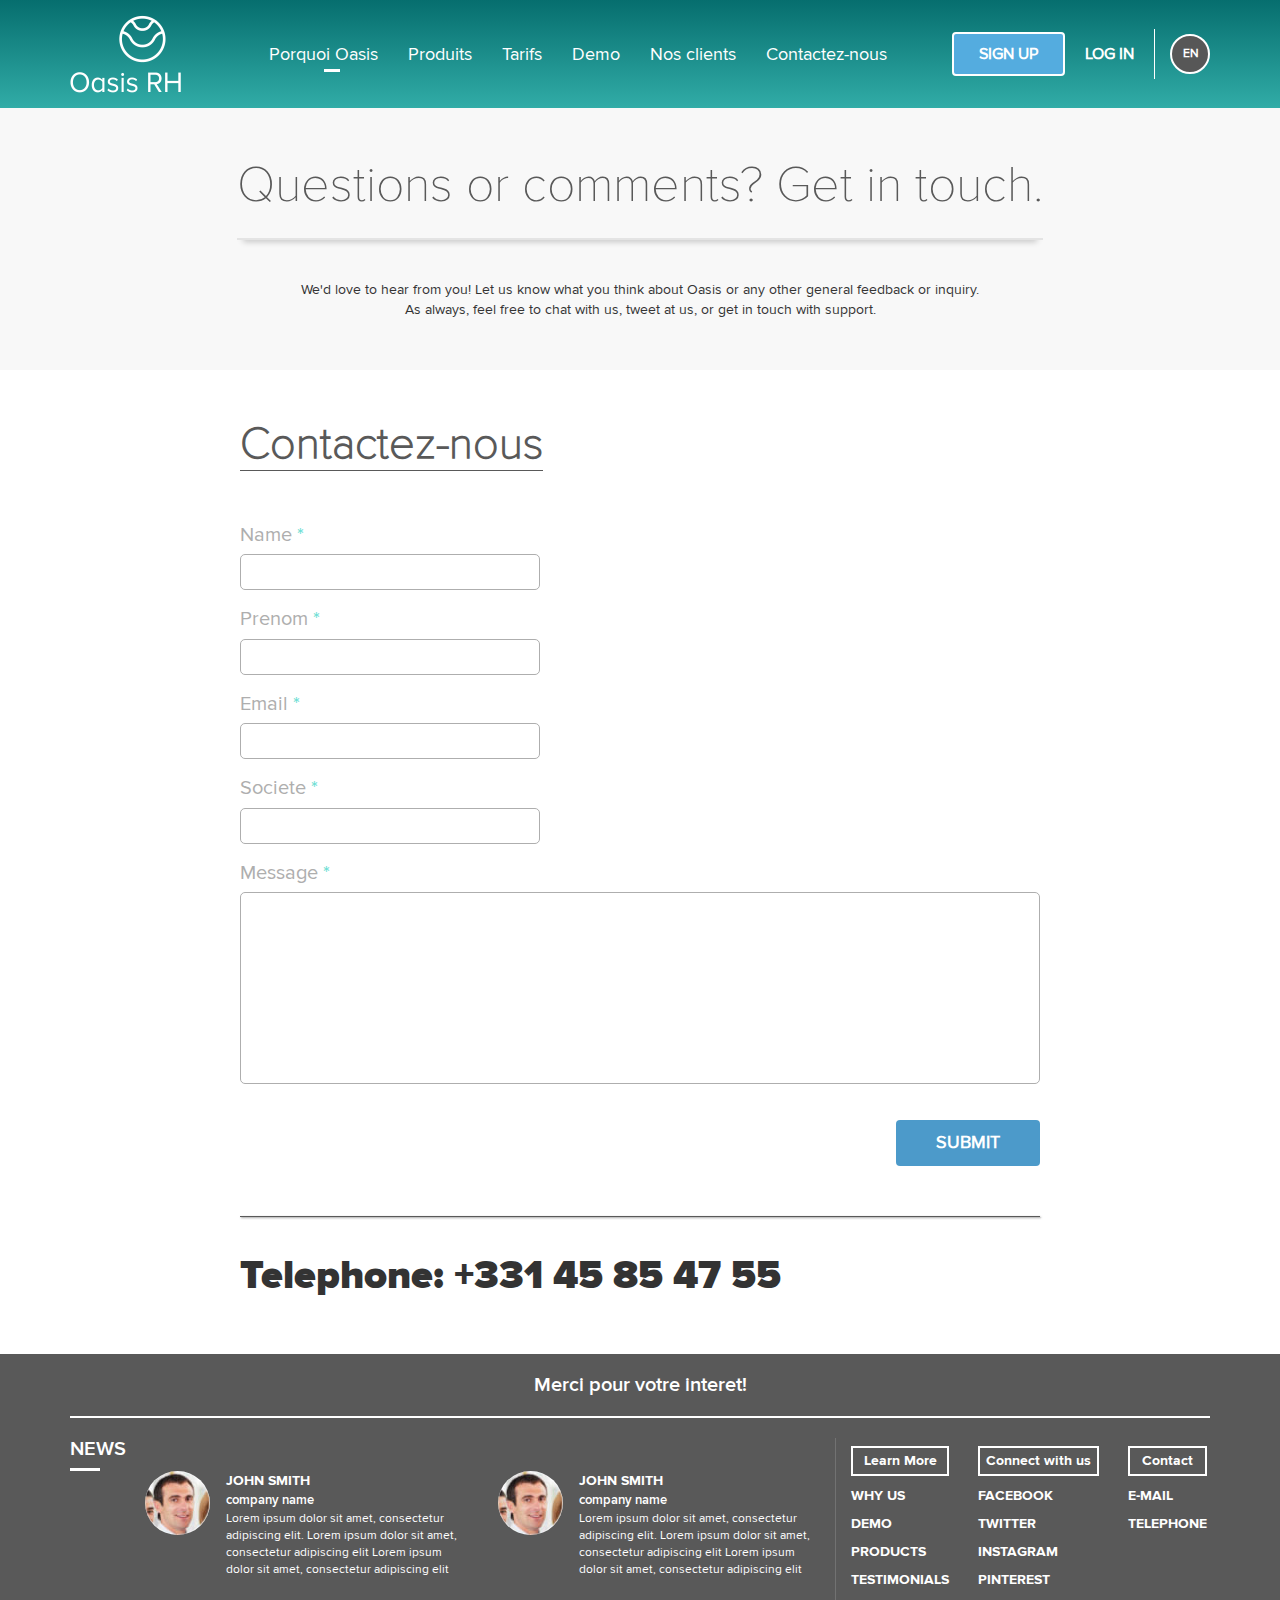
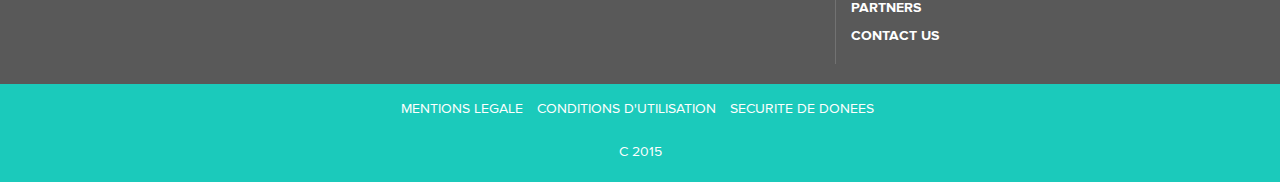
<file: public_html/contact-us.html>
<!DOCTYPE html>
<html lang="en">
    <head>
        <meta charset="utf-8">
        <meta http-equiv="X-UA-Compatible" content="IE=edge">
        <meta name="viewport" content="width=device-width, initial-scale=1">
        <meta name="author" content="Bojan Todorovic">
        <!-- The above 3 meta tags *must* come first in the head; any other head content must come *after* these tags -->
        <title>Contact us</title>

        <!-- core css -->
        <link rel="icon" href="favicon.ico" type="image/x-icon">
        <link href="css/bootstrap.min.css" rel="stylesheet">
        <link href="css/style.css" rel="stylesheet" type="text/css"/>
        <link href="css/responsive.css" rel="stylesheet" type="text/css"/>

        <!-- HTML5 shim and Respond.js for IE8 support of HTML5 elements and media queries -->
        <!-- WARNING: Respond.js doesn't work if you view the page via file:// -->
        <!--[if lt IE 9]>
          <script src="https://oss.maxcdn.com/html5shiv/3.7.3/html5shiv.min.js"></script>
          <script src="https://oss.maxcdn.com/respond/1.4.2/respond.min.js"></script>
        <![endif]-->
    </head>
    <body>
        <header>
            <nav class="navbar navbar-default">
                <div class="container">
                    <!-- Brand and toggle get grouped for better mobile display -->
                    <div class="navbar-header">
                        <button type="button" class="navbar-toggle collapsed" data-toggle="collapse" data-target="#nav-collapse" aria-expanded="false">
                            <span class="sr-only">Toggle navigation</span>
                            <span class="icon-bar"></span>
                            <span class="icon-bar"></span>
                            <span class="icon-bar"></span>
                        </button>
                        <a class="navbar-brand" href="#">
                            <img src="img/logo.png" alt="">
                        </a>
                        <span class="scroll-number">1-866-387-9595</span>
                    </div>

                    <!-- Collect the nav links, forms, and other content for toggling -->
                    <div class="collapse navbar-collapse" id="nav-collapse">
                        <ul class="nav navbar-nav navbar-right">
                            <li class="active">
                                <a href="#">Porquoi Oasis<span class="sr-only">(current)</span></a>
                                <div class="hover"></div>
                            </li>
                            <li>
                                <a href="#">Produits</a>
                                <div class="hover"></div>
                            </li>
                            <li>
                                <a href="#">Tarifs</a>
                                <div class="hover"></div>
                            </li>
                            <li>
                                <a href="#">Demo</a>
                                <div class="hover"></div>
                            </li>
                            <li>
                                <a href="#">Nos clients</a>
                                <div class="hover"></div>
                            </li>
                            <li>
                                <a href="#">Contactez-nous</a>
                                <div class="hover"></div>
                            </li>
                            <li class="signup text-uppercase"><a href="#">sign up</a></li>
                            <li class="login text-uppercase"><a href="#">log in</a></li>
                        </ul>
                    </div><!-- navbar-collapse -->
                    <div class="lang">
                        <a href="#">EN</a>
                        <ul class="lang-dropdown list-unstyled">
                            <li><a href="#">EN</a></li>
                            <li><a href="#">FR</a></li>
                        </ul>
                    </div>
                </div><!-- container -->
            </nav>
        </header>
        <main>
            <section class="contact-banner text-center" style="background: #f8f8f8;">
                <h1 class="line-bottom">Questions or comments? Get in touch.</h1>
                <p>
                    We'd love to hear from you! Let us know what you think about Oasis or
                    any other general feedback or inquiry.
                </p>
                <p>As always, feel free to chat with us, tweet at us, or get in touch with support.</p>
            </section>  <!-- contact banner -->
            <section class="contact-form">
                <div class="container">
                    <form data-toggle="validator" role="form">
                        <h2>Contactez-nous</h2>
                        <div class="form-group has-feedback">
                            <label for="name">Name <span>*</span></label>
                            <input type="text" name="name" value="" id="name" data-minlength="3" data-maxlength="25" required data-error="*Please enter 3 to 25 characters">
                            <span class="custom-feedback input-feedback" aria-hidden="true"></span>
                            <div class="help-block with-errors"></div>
                        </div>   <!-- form group -->
                        <div class="form-group has-feedback">
                            <label for="surname">Prenom <span>*</span></label>
                            <input type="text" name="surname" value="" id="surname" data-minlength="3" data-maxlength="25" required data-error="*Please enter 3 to 25 characters">
                            <span class="custom-feedback input-feedback" aria-hidden="true"></span>
                            <div class="help-block with-errors"></div>
                        </div>   <!-- form group -->
                        <div class="form-group has-feedback">
                            <label for="email">Email <span>*</span></label>
                            <input type="email" name="email" value="" id="email" data-minlength="3" data-maxlength="25" required data-error="*Please enter 3 to 25 characters">
                            <span class="custom-feedback input-feedback" aria-hidden="true"></span>
                            <div class="help-block with-errors"></div>
                        </div>   <!-- form group -->
                        <div class="form-group has-feedback">
                            <label for="societe">Societe <span>*</span></label>
                            <input type="text" name="societe" value="" id="societe" data-minlength="3" data-maxlength="25" required data-error="*Please enter 3 to 25 characters">
                            <span class="custom-feedback input-feedback" aria-hidden="true"></span>
                            <div class="help-block with-errors"></div>
                        </div>   <!-- form group -->
                        <div class="form-group">
                            <label for="message">Message <span>*</span></label>
                            <textarea name="message" rows="8" cols="80" id="message"></textarea>
                        </div>   <!-- form group -->
                        <div class="btn-wrapper">
                            <button type="submit" class="custom-btn text-uppercase">submit</button>
                        </div>
                        <div class="line"></div>
                        <p class="telephone">Telephone: +331 45 85 47 55</p>
                    </form>
                </div>  <!-- container -->
            </section>  <!-- contact form -->
        </main>
        <footer>
            <div class="footer-top" style="background: #595959;">
                <div class="container">
                    <h4>Merci pour votre interet!</h4>
                    <div class="row">
                        <div class="col-md-8">
                            <article class="news text-right">
                                <h4 class="text-uppercase">NEWS</h4>
                                <div class="line"></div>
                                <div class="news-articles text-left">
                                    <div class="row">
                                        <div class="col-sm-6">
                                            <article class="single-news">
                                                <div class="row">
                                                    <div class="col-xs-3 text-right">
                                                        <img src="img/footer-news.jpg" alt="">
                                                    </div>  <!-- col -->
                                                    <div class="col-xs-9">
                                                        <p class="name text-uppercase">john smith</p>
                                                        <p class="company-name">company name</p>
                                                        <p class="news-text">
                                                            Lorem ipsum dolor sit amet, consectetur adipiscing elit. Lorem ipsum
                                                            dolor sit amet, consectetur adipiscing elit Lorem ipsum dolor sit amet,
                                                            consectetur adipiscing elit
                                                        </p>
                                                    </div>   <!-- col -->
                                                </div>   <!-- row -->
                                            </article>
                                        </div>    <!-- col -->
                                        <div class="col-sm-6">
                                            <article class="single-news">
                                                <div class="row">
                                                    <div class="col-xs-3 text-right">
                                                        <img src="img/footer-news.jpg" alt="">
                                                    </div>   <!-- col -->
                                                    <div class="col-xs-9">
                                                        <p class="name text-uppercase">john smith</p>
                                                        <p class="company-name">company name</p>
                                                        <p class="news-text">
                                                            Lorem ipsum dolor sit amet, consectetur adipiscing elit. Lorem ipsum
                                                            dolor sit amet, consectetur adipiscing elit Lorem ipsum dolor sit amet,
                                                            consectetur adipiscing elit
                                                        </p>
                                                    </div>   <!-- col -->
                                                </div>   <!-- row -->
                                            </article>
                                        </div>    <!-- col -->
                                    </div>    <!-- row -->
                                </div>    <!-- news-articles -->
                            </article>  <!-- news -->
                        </div>    <!-- col -->
                        <div class="col-md-4">
                            <article class="nav-links">
                                <ul class="list-unstyled">
                                    <li>Learn More</li>
                                    <li><a href="#" class="text-uppercase">why us</a></li>
                                    <li><a href="#" class="text-uppercase">demo</a></li>
                                    <li><a href="#" class="text-uppercase">products</a></li>
                                    <li><a href="#" class="text-uppercase">testimonials</a></li>
                                    <li><a href="#" class="text-uppercase">partners</a></li>
                                    <li><a href="#" class="text-uppercase">contact us</a></li>
                                </ul>
                                <ul class="list-unstyled">
                                    <li>Connect with us</li>
                                    <li><a href="#" class="text-uppercase">facebook</a></li>
                                    <li><a href="#" class="text-uppercase">twitter</a></li>
                                    <li><a href="#" class="text-uppercase">instagram</a></li>
                                    <li><a href="#" class="text-uppercase">pinterest</a></li>
                                </ul>
                                <ul class="list-unstyled">
                                    <li>Contact</li>
                                    <li><a href="#" class="text-uppercase">e-mail</a></li>
                                    <li><a href="#" class="text-uppercase">telephone</a></li>
                                </ul>
                            </article>
                        </div>    <!-- col -->
                    </div>    <!-- row -->
                </div>    <!-- container -->
            </div>    <!-- footer-top -->
            <div class="footer-bottom text-center" style="background: #1bcabb;">
                <ul class="list-inline">
                    <li>
                        <a href="#" class="text-uppercase">mentions legale</a>
                        <div class="hover"></div>
                    </li>
                    <li>
                        <a href="#" class="text-uppercase">conditions d'utilisation</a>
                        <div class="hover"></div>
                    </li>
                    <li>
                        <a href="#" class="text-uppercase">securite de donees</a>
                        <div class="hover"></div>
                    </li>
                </ul>
                <p>C 2015</p>
            </div>  <!-- footer-bottom -->
        </footer>

        <!-- core js -->
        <script src="https://ajax.googleapis.com/ajax/libs/jquery/3.2.1/jquery.min.js"></script>
        <script src="js/bootstrap.min.js"></script>
        <!-- custom js -->
        <script src="js/validator.js"></script>
        <!-- core js -->
        <script src="js/main.js"></script>
    </body>
</html>
</file>
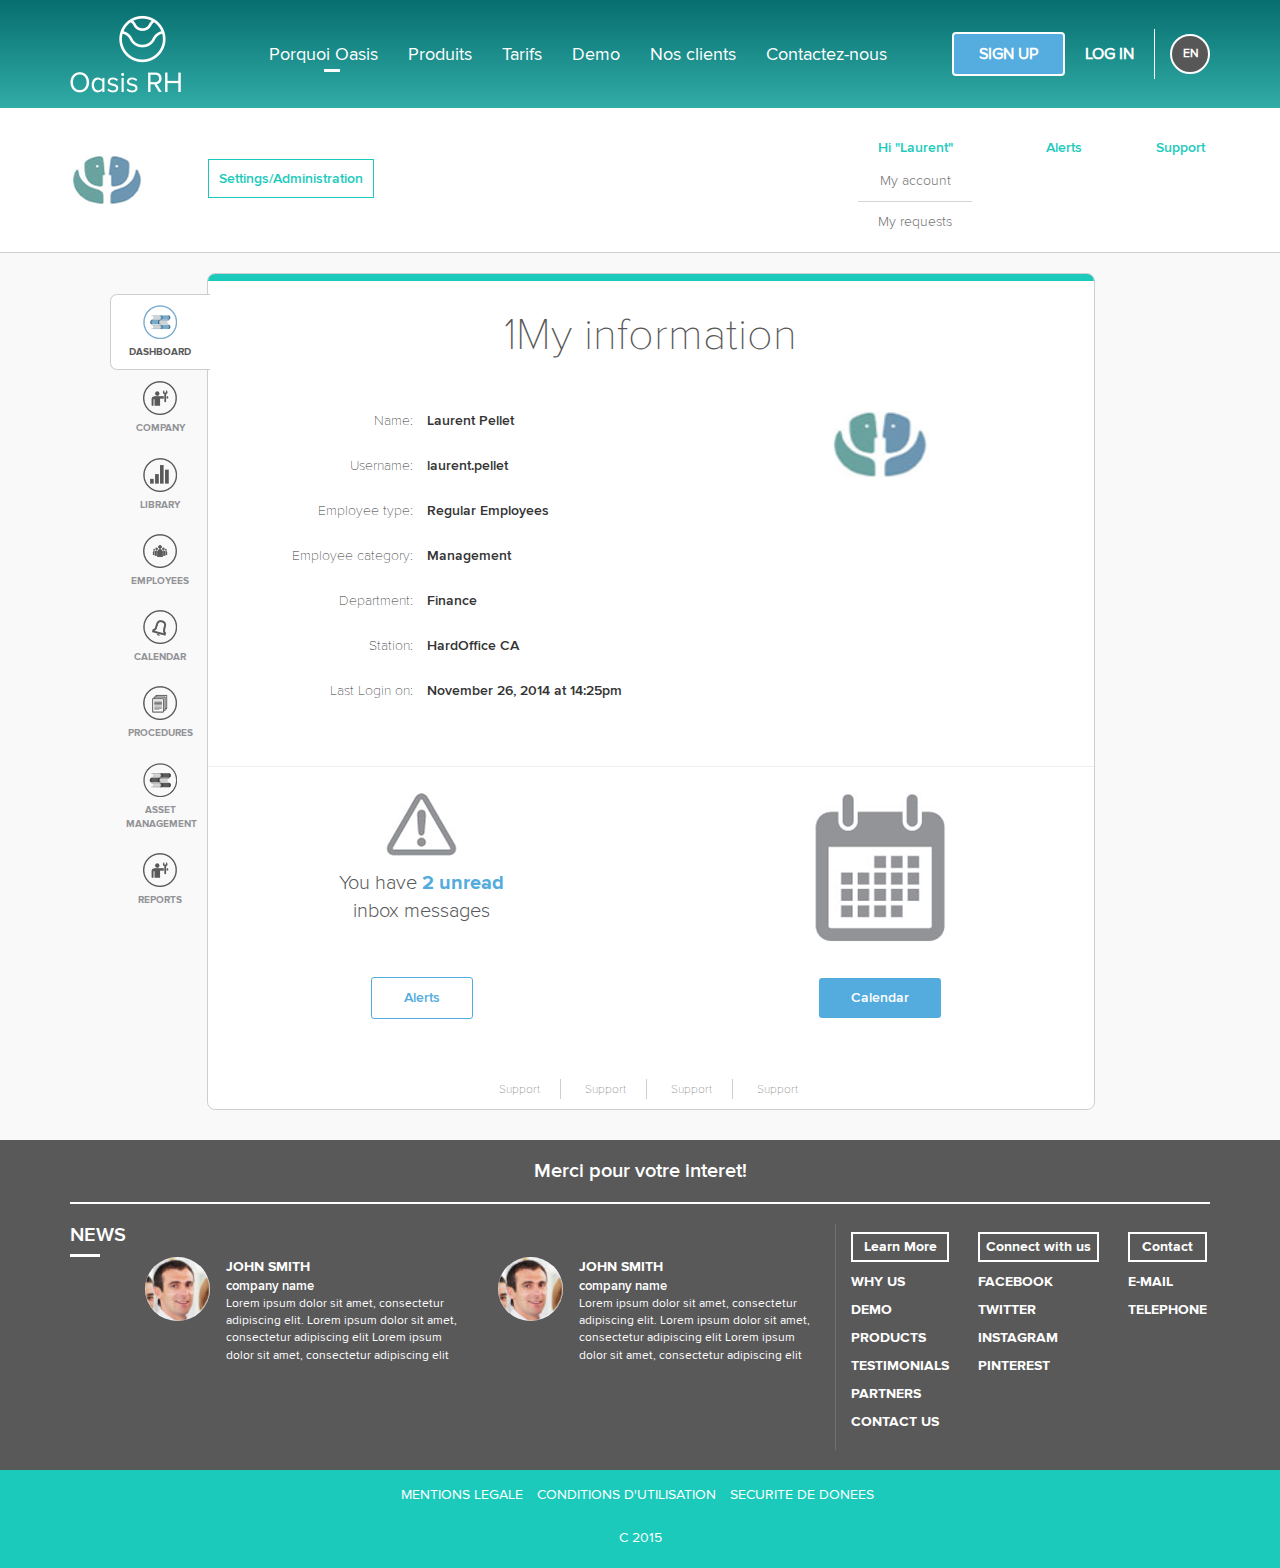
<file: public_html/dashboard-app.html>
<!DOCTYPE html>
<html lang="en">
    <head>
        <meta charset="utf-8">
        <meta http-equiv="X-UA-Compatible" content="IE=edge">
        <meta name="viewport" content="width=device-width, initial-scale=1">
        <meta name="author" content="Bojan Todorovic">
        <!-- The above 3 meta tags *must* come first in the head; any other head content must come *after* these tags -->
        <title>Dashboard app</title>

        <!-- core css -->
        <link rel="icon" href="favicon.ico" type="image/x-icon">
        <link href="css/bootstrap.min.css" rel="stylesheet">
        <link href="css/style.css" rel="stylesheet" type="text/css"/>
        <link href="css/responsive.css" rel="stylesheet" type="text/css"/>

        <!-- HTML5 shim and Respond.js for IE8 support of HTML5 elements and media queries -->
        <!-- WARNING: Respond.js doesn't work if you view the page via file:// -->
        <!--[if lt IE 9]>
          <script src="https://oss.maxcdn.com/html5shiv/3.7.3/html5shiv.min.js"></script>
          <script src="https://oss.maxcdn.com/respond/1.4.2/respond.min.js"></script>
        <![endif]-->
    </head>
    <body>
        <header>
            <nav class="navbar navbar-default">
                <div class="container">
                    <!-- Brand and toggle get grouped for better mobile display -->
                    <div class="navbar-header">
                        <button type="button" class="navbar-toggle collapsed" data-toggle="collapse" data-target="#nav-collapse" aria-expanded="false">
                            <span class="sr-only">Toggle navigation</span>
                            <span class="icon-bar"></span>
                            <span class="icon-bar"></span>
                            <span class="icon-bar"></span>
                        </button>
                        <a class="navbar-brand" href="#">
                            <img src="img/logo.png" alt="">
                        </a>
                        <span class="scroll-number">1-866-387-9595</span>
                    </div>

                    <!-- Collect the nav links, forms, and other content for toggling -->
                    <div class="collapse navbar-collapse" id="nav-collapse">
                        <ul class="nav navbar-nav navbar-right">
                            <li class="active">
                                <a href="#">Porquoi Oasis<span class="sr-only">(current)</span></a>
                                <div class="hover"></div>
                            </li>
                            <li>
                                <a href="#">Produits</a>
                                <div class="hover"></div>
                            </li>
                            <li>
                                <a href="#">Tarifs</a>
                                <div class="hover"></div>
                            </li>
                            <li>
                                <a href="#">Demo</a>
                                <div class="hover"></div>
                            </li>
                            <li>
                                <a href="#">Nos clients</a>
                                <div class="hover"></div>
                            </li>
                            <li>
                                <a href="#">Contactez-nous</a>
                                <div class="hover"></div>
                            </li>
                            <li class="signup text-uppercase"><a href="#">sign up</a></li>
                            <li class="login text-uppercase"><a href="#">log in</a></li>
                        </ul>
                    </div><!-- navbar-collapse -->
                    <div class="lang">
                        <a href="#">EN</a>
                        <ul class="lang-dropdown list-unstyled">
                            <li><a href="#">EN</a></li>
                            <li><a href="#">FR</a></li>
                        </ul>
                    </div>
                </div><!-- container -->
            </nav>
        </header>
        <main>
            <section class="dashboard-app">
                <article class="app-header clearfix">
                    <div class="container">
                        <div class="app-header-left">
                            <img src="img/app-logo.png" alt="">
                            <a href="#">Settings/Administration</a>
                        </div>   <!-- app header left -->
                        <div class=" app-header-right">
                            <ul class="app-nav list-inline">
                                <li>
                                    <a href="#">Hi "Laurent"</a>
                                    <div class="hover"></div>
                                    <ul class="app-dropdown list-unstyled text-center">
                                        <li><a href="#">My account</a></li>
                                        <li><a href="#">My requests</a></li>
                                    </ul>
                                </li>
                                <li>
                                    <a href="#">Alerts</a>
                                    <div class="hover"></div>
                                </li>
                                <li>
                                    <a href="#">Support</a>
                                    <div class="hover"></div>
                                </li>
                            </ul>
                        </div>   <!-- app header right -->
                    </div>   <!-- container -->
                </article>  <!-- app header -->
                <article class="app-container" style="background:#f9f9f9;">
                    <div class="container">
                        <div class="app" style="background:#fff;">
                            <div class="top"></div>
                            <ul class="nav nav-tabs text-center" role="tablist">
                                <li role="presentation" class="active">
                                    <a href="#dashboard" aria-controls="home" role="tab" data-toggle="tab" class="text-uppercase">
                                        <img src="img/products-01.png" alt="">
                                        dashboard
                                    </a>
                                </li>
                                <li role="presentation">
                                    <a href="#company" aria-controls="profile" role="tab" data-toggle="tab" class="text-uppercase">
                                        <img src="img/products-02.png" alt="">
                                        company
                                    </a>
                                </li>
                                <li role="presentation">
                                    <a href="#library" aria-controls="messages" role="tab" data-toggle="tab" class="text-uppercase">
                                        <img src="img/products-03.png" alt="">
                                        library
                                    </a>
                                </li>
                                <li role="presentation">
                                    <a href="#employees" aria-controls="settings" role="tab" data-toggle="tab" class="text-uppercase">
                                        <img src="img/products-04.png" alt="">
                                        employees
                                    </a>
                                </li>
                                <li role="presentation">
                                    <a href="#calendar" aria-controls="settings" role="tab" data-toggle="tab" class="text-uppercase">
                                        <img src="img/products-05.png" alt="">
                                        calendar
                                    </a>
                                </li>
                                <li role="presentation">
                                    <a href="#procedures" aria-controls="settings" role="tab" data-toggle="tab" class="text-uppercase">
                                        <img src="img/products-06.png" alt="">
                                        procedures
                                    </a>
                                </li>
                                <li role="presentation">
                                    <a href="#asset-management" aria-controls="settings" role="tab" data-toggle="tab" class="text-uppercase">
                                        <img src="img/products-01.png" alt="">
                                        asset management
                                    </a>
                                </li>
                                <li role="presentation">
                                    <a href="#reports" aria-controls="settings" role="tab" data-toggle="tab" class="text-uppercase">
                                        <img src="img/products-02.png" alt="">
                                        reports
                                    </a>
                                </li>
                            </ul>   <!-- nav tabs -->
                            <div class="tab-content">
                                <div role="tabpanel" class="tab-pane active" id="dashboard">
                                    <article class="pane-top">
                                        <h2>1My information</h2>
                                        <div class="row">
                                            <div class="col-sm-8 col-md-6">
                                                <p class="text-right">Name:</p> <p>Laurent Pellet</p>
                                                <p class="text-right">Username:</p> <p>laurent.pellet</p>
                                                <p class="text-right">Employee type:</p> <p>Regular Employees</p>
                                                <p class="text-right">Employee category:</p> <p>Management</p>
                                                <p class="text-right">Department:</p> <p>Finance</p>
                                                <p class="text-right">Station:</p> <p>HardOffice CA</p>
                                                <p class="text-right">Last Login on:</p> <p>November 26, 2014 at 14:25pm</p>
                                            </div>   <!-- col -->
                                            <div class="col-sm-4 col-md-6 text-center">
                                                <img src="img/app-logo.png" alt="">
                                            </div>   <!-- col -->
                                        </div>   <!-- row -->
                                    </article>   <!-- pane top -->
                                    <article class="pane-bottom text-center">
                                        <div class="row">
                                            <div class="col-sm-6">
                                                <article class="left-bottom">
                                                    <img src="img/alert.png" alt="">
                                                    <p>You have <span>2 unread</span> inbox messages</p>
                                                    <a href="#" class="alert-btn">Alerts</a>
                                                </article>
                                            </div>  <!-- col -->
                                            <div class="col-sm-6">
                                                <article class="right-bottom">
                                                    <img src="img/calendar.png" alt="">
                                                    <div class="text-center">
                                                        <a href="#" class="calendar-btn">Calendar</a>
                                                    </div>
                                                </article>
                                            </div>   <!-- col -->
                                        </div>    <!-- row -->
                                        <div class="app-footer text-center">
                                            <ul class="list-inline">
                                                <li><a href="#">Support</a></li>
                                                <li><a href="#">Support</a></li>
                                                <li><a href="#">Support</a></li>
                                                <li><a href="#">Support</a></li>
                                            </ul>
                                        </div>   <!-- app footer -->
                                    </article>   <!-- pane bottom -->
                                </div>  <!-- tab panel -->
                                <div role="tabpanel" class="tab-pane" id="company">
                                    <article class="pane-top">
                                        <h2>2My information</h2>
                                        <div class="row">
                                            <div class="col-sm-8 col-md-6">
                                                <p class="text-right">Name:</p> <p>Laurent Pellet</p>
                                                <p class="text-right">Username:</p> <p>laurent.pellet</p>
                                                <p class="text-right">Employee type:</p> <p>Regular Employees</p>
                                                <p class="text-right">Employee category:</p> <p>Management</p>
                                                <p class="text-right">Department:</p> <p>Finance</p>
                                                <p class="text-right">Station:</p> <p>HardOffice CA</p>
                                                <p class="text-right">Last Login on:</p> <p>November 26, 2014 at 14:25pm</p>
                                            </div>   <!-- col -->
                                            <div class="col-sm-4 col-md-6 text-center">
                                                <img src="img/app-logo.png" alt="">
                                            </div>   <!-- col -->
                                        </div>   <!-- row -->
                                    </article>   <!-- pane top -->
                                    <article class="pane-bottom text-center">
                                        <div class="row">
                                            <div class="col-sm-6">
                                                <article class="left-bottom">
                                                    <img src="img/alert.png" alt="">
                                                    <p>You have <span>2 unread</span> inbox messages</p>
                                                    <a href="#" class="alert-btn">Alerts</a>
                                                </article>
                                            </div>  <!-- col -->
                                            <div class="col-sm-6">
                                                <article class="right-bottom">
                                                    <img src="img/calendar.png" alt="">
                                                    <div class="text-center">
                                                        <a href="#" class="calendar-btn">Calendar</a>
                                                    </div>
                                                </article>
                                            </div>   <!-- col -->
                                        </div>    <!-- row -->
                                        <div class="app-footer text-center">
                                            <ul class="list-inline">
                                                <li><a href="#">Support</a></li>
                                                <li><a href="#">Support</a></li>
                                                <li><a href="#">Support</a></li>
                                                <li><a href="#">Support</a></li>
                                            </ul>
                                        </div>   <!-- app footer -->
                                    </article>   <!-- pane bottom -->
                                </div>  <!-- tab panel -->
                                <div role="tabpanel" class="tab-pane" id="library">
                                    <article class="pane-top">
                                        <h2>3My information</h2>
                                        <div class="row">
                                            <div class="col-sm-8 col-md-6">
                                                <p class="text-right">Name:</p> <p>Laurent Pellet</p>
                                                <p class="text-right">Username:</p> <p>laurent.pellet</p>
                                                <p class="text-right">Employee type:</p> <p>Regular Employees</p>
                                                <p class="text-right">Employee category:</p> <p>Management</p>
                                                <p class="text-right">Department:</p> <p>Finance</p>
                                                <p class="text-right">Station:</p> <p>HardOffice CA</p>
                                                <p class="text-right">Last Login on:</p> <p>November 26, 2014 at 14:25pm</p>
                                            </div>   <!-- col -->
                                            <div class="col-sm-4 col-md-6 text-center">
                                                <img src="img/app-logo.png" alt="">
                                            </div>   <!-- col -->
                                        </div>   <!-- row -->
                                    </article>   <!-- pane top -->
                                    <article class="pane-bottom text-center">
                                        <div class="row">
                                            <div class="col-sm-6">
                                                <article class="left-bottom">
                                                    <img src="img/alert.png" alt="">
                                                    <p>You have <span>2 unread</span> inbox messages</p>
                                                    <a href="#" class="alert-btn">Alerts</a>
                                                </article>
                                            </div>  <!-- col -->
                                            <div class="col-sm-6">
                                                <article class="right-bottom">
                                                    <img src="img/calendar.png" alt="">
                                                    <div class="text-center">
                                                        <a href="#" class="calendar-btn">Calendar</a>
                                                    </div>
                                                </article>
                                            </div>   <!-- col -->
                                        </div>    <!-- row -->
                                        <div class="app-footer text-center">
                                            <ul class="list-inline">
                                                <li><a href="#">Support</a></li>
                                                <li><a href="#">Support</a></li>
                                                <li><a href="#">Support</a></li>
                                                <li><a href="#">Support</a></li>
                                            </ul>
                                        </div>   <!-- app footer -->
                                    </article>   <!-- pane bottom -->
                                </div>  <!-- tab panel -->
                                <div role="tabpanel" class="tab-pane" id="employees">
                                    <article class="pane-top">
                                        <h2>4My information</h2>
                                        <div class="row">
                                            <div class="col-sm-8 col-md-6">
                                                <p class="text-right">Name:</p> <p>Laurent Pellet</p>
                                                <p class="text-right">Username:</p> <p>laurent.pellet</p>
                                                <p class="text-right">Employee type:</p> <p>Regular Employees</p>
                                                <p class="text-right">Employee category:</p> <p>Management</p>
                                                <p class="text-right">Department:</p> <p>Finance</p>
                                                <p class="text-right">Station:</p> <p>HardOffice CA</p>
                                                <p class="text-right">Last Login on:</p> <p>November 26, 2014 at 14:25pm</p>
                                            </div>   <!-- col -->
                                            <div class="col-sm-4 col-md-6 text-center">
                                                <img src="img/app-logo.png" alt="">
                                            </div>   <!-- col -->
                                        </div>   <!-- row -->
                                    </article>   <!-- pane top -->
                                    <article class="pane-bottom text-center">
                                        <div class="row">
                                            <div class="col-sm-6">
                                                <article class="left-bottom">
                                                    <img src="img/alert.png" alt="">
                                                    <p>You have <span>2 unread</span> inbox messages</p>
                                                    <a href="#" class="alert-btn">Alerts</a>
                                                </article>
                                            </div>  <!-- col -->
                                            <div class="col-sm-6">
                                                <article class="right-bottom">
                                                    <img src="img/calendar.png" alt="">
                                                    <div class="text-center">
                                                        <a href="#" class="calendar-btn">Calendar</a>
                                                    </div>
                                                </article>
                                            </div>   <!-- col -->
                                        </div>    <!-- row -->
                                        <div class="app-footer text-center">
                                            <ul class="list-inline">
                                                <li><a href="#">Support</a></li>
                                                <li><a href="#">Support</a></li>
                                                <li><a href="#">Support</a></li>
                                                <li><a href="#">Support</a></li>
                                            </ul>
                                        </div>   <!-- app footer -->
                                    </article>   <!-- pane bottom -->
                                </div>  <!-- tab panel -->
                                <div role="tabpanel" class="tab-pane" id="calendar">
                                    <article class="pane-top">
                                        <h2>5My information</h2>
                                        <div class="row">
                                            <div class="col-sm-8 col-md-6">
                                                <p class="text-right">Name:</p> <p>Laurent Pellet</p>
                                                <p class="text-right">Username:</p> <p>laurent.pellet</p>
                                                <p class="text-right">Employee type:</p> <p>Regular Employees</p>
                                                <p class="text-right">Employee category:</p> <p>Management</p>
                                                <p class="text-right">Department:</p> <p>Finance</p>
                                                <p class="text-right">Station:</p> <p>HardOffice CA</p>
                                                <p class="text-right">Last Login on:</p> <p>November 26, 2014 at 14:25pm</p>
                                            </div>   <!-- col -->
                                            <div class="col-sm-4 col-md-6 text-center">
                                                <img src="img/app-logo.png" alt="">
                                            </div>   <!-- col -->
                                        </div>   <!-- row -->
                                    </article>   <!-- pane top -->
                                    <article class="pane-bottom text-center">
                                        <div class="row">
                                            <div class="col-sm-6">
                                                <article class="left-bottom">
                                                    <img src="img/alert.png" alt="">
                                                    <p>You have <span>2 unread</span> inbox messages</p>
                                                    <a href="#" class="alert-btn">Alerts</a>
                                                </article>
                                            </div>  <!-- col -->
                                            <div class="col-sm-6">
                                                <article class="right-bottom">
                                                    <img src="img/calendar.png" alt="">
                                                    <div class="text-center">
                                                        <a href="#" class="calendar-btn">Calendar</a>
                                                    </div>
                                                </article>
                                            </div>   <!-- col -->
                                        </div>    <!-- row -->
                                        <div class="app-footer text-center">
                                            <ul class="list-inline">
                                                <li><a href="#">Support</a></li>
                                                <li><a href="#">Support</a></li>
                                                <li><a href="#">Support</a></li>
                                                <li><a href="#">Support</a></li>
                                            </ul>
                                        </div>   <!-- app footer -->
                                    </article>   <!-- pane bottom -->
                                </div>  <!-- tab panel -->
                                <div role="tabpanel" class="tab-pane" id="procedures">
                                    <article class="pane-top">
                                        <h2>6My information</h2>
                                        <div class="row">
                                            <div class="col-sm-8 col-md-6">
                                                <p class="text-right">Name:</p> <p>Laurent Pellet</p>
                                                <p class="text-right">Username:</p> <p>laurent.pellet</p>
                                                <p class="text-right">Employee type:</p> <p>Regular Employees</p>
                                                <p class="text-right">Employee category:</p> <p>Management</p>
                                                <p class="text-right">Department:</p> <p>Finance</p>
                                                <p class="text-right">Station:</p> <p>HardOffice CA</p>
                                                <p class="text-right">Last Login on:</p> <p>November 26, 2014 at 14:25pm</p>
                                            </div>   <!-- col -->
                                            <div class="col-sm-4 col-md-6 text-center">
                                                <img src="img/app-logo.png" alt="">
                                            </div>   <!-- col -->
                                        </div>   <!-- row -->
                                    </article>   <!-- pane top -->
                                    <article class="pane-bottom text-center">
                                        <div class="row">
                                            <div class="col-sm-6">
                                                <article class="left-bottom">
                                                    <img src="img/alert.png" alt="">
                                                    <p>You have <span>2 unread</span> inbox messages</p>
                                                    <a href="#" class="alert-btn">Alerts</a>
                                                </article>
                                            </div>  <!-- col -->
                                            <div class="col-sm-6">
                                                <article class="right-bottom">
                                                    <img src="img/calendar.png" alt="">
                                                    <div class="text-center">
                                                        <a href="#" class="calendar-btn">Calendar</a>
                                                    </div>
                                                </article>
                                            </div>   <!-- col -->
                                        </div>    <!-- row -->
                                        <div class="app-footer text-center">
                                            <ul class="list-inline">
                                                <li><a href="#">Support</a></li>
                                                <li><a href="#">Support</a></li>
                                                <li><a href="#">Support</a></li>
                                                <li><a href="#">Support</a></li>
                                            </ul>
                                        </div>   <!-- app footer -->
                                    </article>   <!-- pane bottom -->
                                </div>  <!-- tab panel -->
                                <div role="tabpanel" class="tab-pane" id="asset-management">
                                    <article class="pane-top">
                                        <h2>7My information</h2>
                                        <div class="row">
                                            <div class="col-sm-8 col-md-6">
                                                <p class="text-right">Name:</p> <p>Laurent Pellet</p>
                                                <p class="text-right">Username:</p> <p>laurent.pellet</p>
                                                <p class="text-right">Employee type:</p> <p>Regular Employees</p>
                                                <p class="text-right">Employee category:</p> <p>Management</p>
                                                <p class="text-right">Department:</p> <p>Finance</p>
                                                <p class="text-right">Station:</p> <p>HardOffice CA</p>
                                                <p class="text-right">Last Login on:</p> <p>November 26, 2014 at 14:25pm</p>
                                            </div>   <!-- col -->
                                            <div class="col-sm-4 col-md-6 text-center">
                                                <img src="img/app-logo.png" alt="">
                                            </div>   <!-- col -->
                                        </div>   <!-- row -->
                                    </article>   <!-- pane top -->
                                    <article class="pane-bottom text-center">
                                        <div class="row">
                                            <div class="col-sm-6">
                                                <article class="left-bottom">
                                                    <img src="img/alert.png" alt="">
                                                    <p>You have <span>2 unread</span> inbox messages</p>
                                                    <a href="#" class="alert-btn">Alerts</a>
                                                </article>
                                            </div>  <!-- col -->
                                            <div class="col-sm-6">
                                                <article class="right-bottom">
                                                    <img src="img/calendar.png" alt="">
                                                    <div class="text-center">
                                                        <a href="#" class="calendar-btn">Calendar</a>
                                                    </div>
                                                </article>
                                            </div>   <!-- col -->
                                        </div>    <!-- row -->
                                        <div class="app-footer text-center">
                                            <ul class="list-inline">
                                                <li><a href="#">Support</a></li>
                                                <li><a href="#">Support</a></li>
                                                <li><a href="#">Support</a></li>
                                                <li><a href="#">Support</a></li>
                                            </ul>
                                        </div>   <!-- app footer -->
                                    </article>   <!-- pane bottom -->
                                </div>  <!-- tab panel -->
                                <div role="tabpanel" class="tab-pane" id="reports">
                                    <article class="pane-top">
                                        <h2>8My information</h2>
                                        <div class="row">
                                            <div class="col-sm-8 col-md-6">
                                                <p class="text-right">Name:</p> <p>Laurent Pellet</p>
                                                <p class="text-right">Username:</p> <p>laurent.pellet</p>
                                                <p class="text-right">Employee type:</p> <p>Regular Employees</p>
                                                <p class="text-right">Employee category:</p> <p>Management</p>
                                                <p class="text-right">Department:</p> <p>Finance</p>
                                                <p class="text-right">Station:</p> <p>HardOffice CA</p>
                                                <p class="text-right">Last Login on:</p> <p>November 26, 2014 at 14:25pm</p>
                                            </div>   <!-- col -->
                                            <div class="col-sm-4 col-md-6 text-center">
                                                <img src="img/app-logo.png" alt="">
                                            </div>   <!-- col -->
                                        </div>   <!-- row -->
                                    </article>   <!-- pane top -->
                                    <article class="pane-bottom text-center">
                                        <div class="row">
                                            <div class="col-sm-6">
                                                <article class="left-bottom">
                                                    <img src="img/alert.png" alt="">
                                                    <p>You have <span>2 unread</span> inbox messages</p>
                                                    <a href="#" class="alert-btn">Alerts</a>
                                                </article>
                                            </div>  <!-- col -->
                                            <div class="col-sm-6">
                                                <article class="right-bottom">
                                                    <img src="img/calendar.png" alt="">
                                                    <div class="text-center">
                                                        <a href="#" class="calendar-btn">Calendar</a>
                                                    </div>
                                                </article>
                                            </div>   <!-- col -->
                                        </div>    <!-- row -->
                                        <div class="app-footer text-center">
                                            <ul class="list-inline">
                                                <li><a href="#">Support</a></li>
                                                <li><a href="#">Support</a></li>
                                                <li><a href="#">Support</a></li>
                                                <li><a href="#">Support</a></li>
                                            </ul>
                                        </div>   <!-- app footer -->
                                    </article>   <!-- pane bottom -->
                                </div>  <!-- tab panel -->
                            </div>   <!-- tab content -->
                        </div>   <!-- app -->
                    </div>   <!-- container -->
                </article>   <!-- app container -->
            </section>  <!-- dashboard app -->
        </main>
        <footer>
            <div class="footer-top" style="background: #595959;">
                <div class="container">
                    <h4>Merci pour votre interet!</h4>
                    <div class="row">
                        <div class="col-md-8">
                            <article class="news text-right">
                                <h4 class="text-uppercase">NEWS</h4>
                                <div class="line"></div>
                                <div class="news-articles text-left">
                                    <div class="row">
                                        <div class="col-sm-6">
                                            <article class="single-news">
                                                <div class="row">
                                                    <div class="col-xs-3 text-right">
                                                        <img src="img/footer-news.jpg" alt="">
                                                    </div>  <!-- col -->
                                                    <div class="col-xs-9">
                                                        <p class="name text-uppercase">john smith</p>
                                                        <p class="company-name">company name</p>
                                                        <p class="news-text">
                                                            Lorem ipsum dolor sit amet, consectetur adipiscing elit. Lorem ipsum
                                                            dolor sit amet, consectetur adipiscing elit Lorem ipsum dolor sit amet,
                                                            consectetur adipiscing elit
                                                        </p>
                                                    </div>   <!-- col -->
                                                </div>   <!-- row -->
                                            </article>
                                        </div>    <!-- col -->
                                        <div class="col-sm-6">
                                            <article class="single-news">
                                                <div class="row">
                                                    <div class="col-xs-3 text-right">
                                                        <img src="img/footer-news.jpg" alt="">
                                                    </div>   <!-- col -->
                                                    <div class="col-xs-9">
                                                        <p class="name text-uppercase">john smith</p>
                                                        <p class="company-name">company name</p>
                                                        <p class="news-text">
                                                            Lorem ipsum dolor sit amet, consectetur adipiscing elit. Lorem ipsum
                                                            dolor sit amet, consectetur adipiscing elit Lorem ipsum dolor sit amet,
                                                            consectetur adipiscing elit
                                                        </p>
                                                    </div>   <!-- col -->
                                                </div>   <!-- row -->
                                            </article>
                                        </div>    <!-- col -->
                                    </div>    <!-- row -->
                                </div>    <!-- news-articles -->
                            </article>  <!-- news -->
                        </div>    <!-- col -->
                        <div class="col-md-4">
                            <article class="nav-links">
                                <ul class="list-unstyled">
                                    <li>Learn More</li>
                                    <li><a href="#" class="text-uppercase">why us</a></li>
                                    <li><a href="#" class="text-uppercase">demo</a></li>
                                    <li><a href="#" class="text-uppercase">products</a></li>
                                    <li><a href="#" class="text-uppercase">testimonials</a></li>
                                    <li><a href="#" class="text-uppercase">partners</a></li>
                                    <li><a href="#" class="text-uppercase">contact us</a></li>
                                </ul>
                                <ul class="list-unstyled">
                                    <li>Connect with us</li>
                                    <li><a href="#" class="text-uppercase">facebook</a></li>
                                    <li><a href="#" class="text-uppercase">twitter</a></li>
                                    <li><a href="#" class="text-uppercase">instagram</a></li>
                                    <li><a href="#" class="text-uppercase">pinterest</a></li>
                                </ul>
                                <ul class="list-unstyled">
                                    <li>Contact</li>
                                    <li><a href="#" class="text-uppercase">e-mail</a></li>
                                    <li><a href="#" class="text-uppercase">telephone</a></li>
                                </ul>
                            </article>
                        </div>    <!-- col -->
                    </div>    <!-- row -->
                </div>    <!-- container -->
            </div>    <!-- footer-top -->
            <div class="footer-bottom text-center" style="background: #1bcabb;">
                <ul class="list-inline">
                    <li>
                        <a href="#" class="text-uppercase">mentions legale</a>
                        <div class="hover"></div>
                    </li>
                    <li>
                        <a href="#" class="text-uppercase">conditions d'utilisation</a>
                        <div class="hover"></div>
                    </li>
                    <li>
                        <a href="#" class="text-uppercase">securite de donees</a>
                        <div class="hover"></div>
                    </li>
                </ul>
                <p>C 2015</p>
            </div>  <!-- footer-bottom -->
        </footer>

        <!-- core js -->
        <script src="https://ajax.googleapis.com/ajax/libs/jquery/3.2.1/jquery.min.js"></script>
        <script src="js/bootstrap.min.js"></script>
        <script src="js/main.js"></script>
    </body>
</html>
</file>
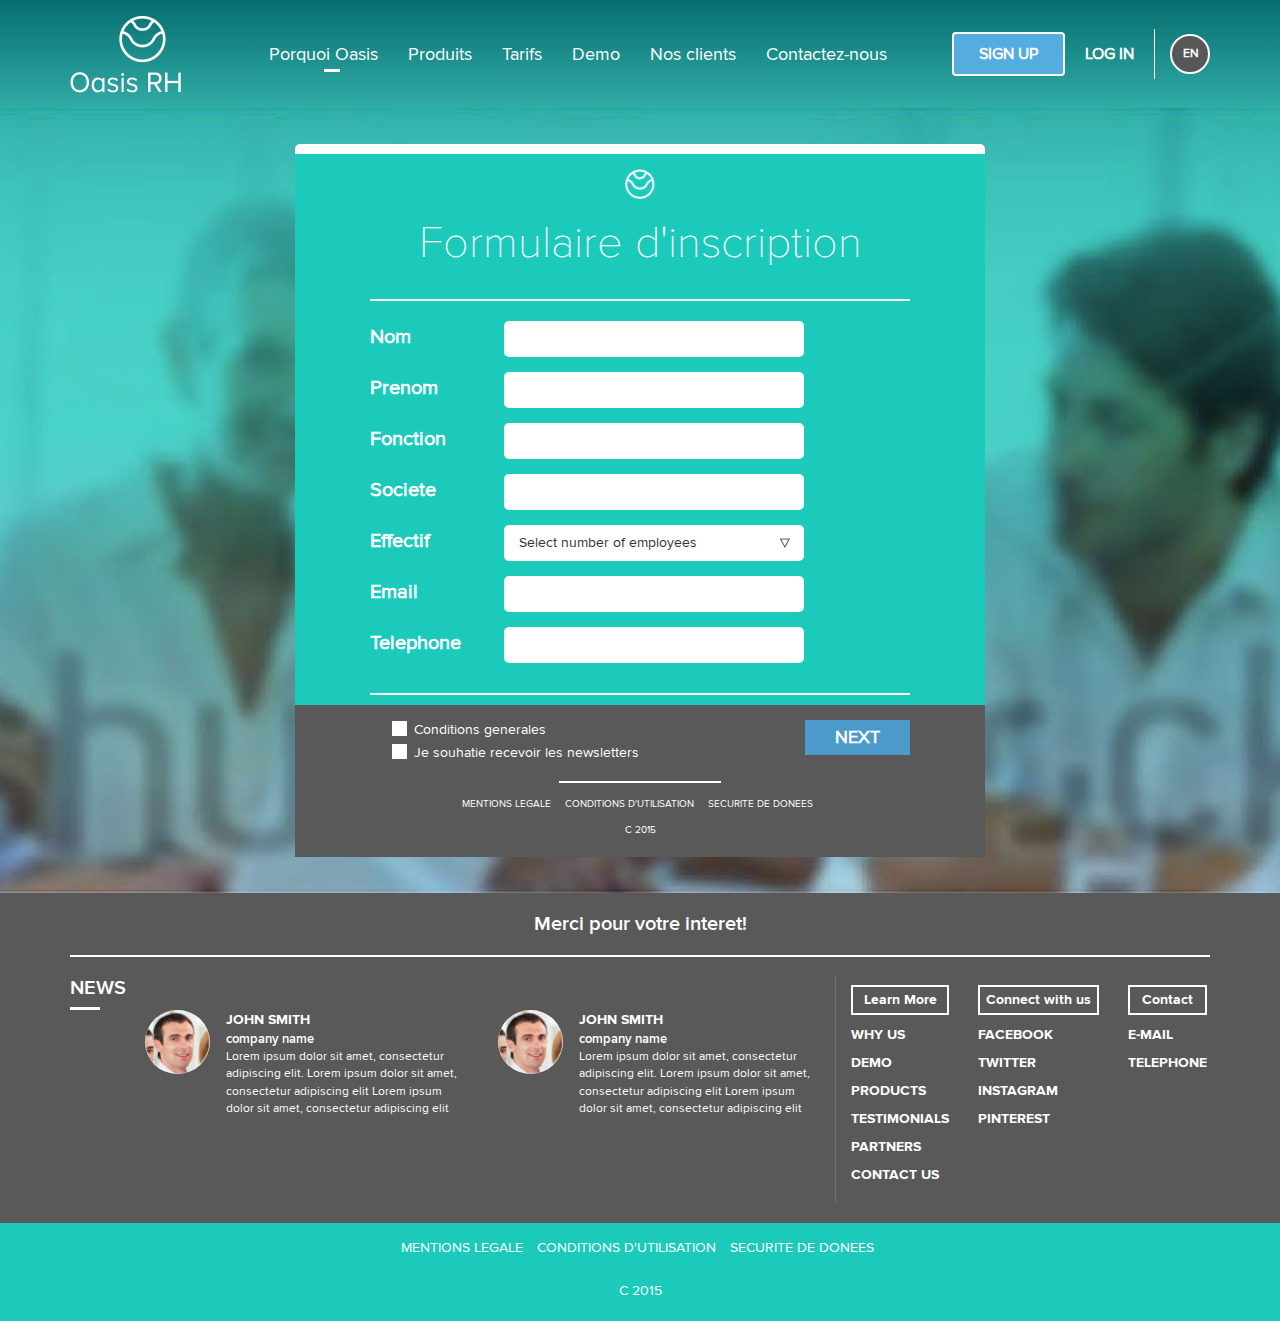
<file: public_html/demo.html>
<!DOCTYPE html>
<html lang="en">
    <head>
        <meta charset="utf-8">
        <meta http-equiv="X-UA-Compatible" content="IE=edge">
        <meta name="viewport" content="width=device-width, initial-scale=1">
        <meta name="author" content="Bojan Todorovic">
        <!-- The above 3 meta tags *must* come first in the head; any other head content must come *after* these tags -->
        <title>Demo</title>

        <!-- core css -->
        <link rel="icon" href="favicon.ico" type="image/x-icon">
        <link href="css/bootstrap.min.css" rel="stylesheet">
        <link href="css/style.css" rel="stylesheet" type="text/css"/>
        <link href="css/responsive.css" rel="stylesheet" type="text/css"/>

        <!-- HTML5 shim and Respond.js for IE8 support of HTML5 elements and media queries -->
        <!-- WARNING: Respond.js doesn't work if you view the page via file:// -->
        <!--[if lt IE 9]>
          <script src="https://oss.maxcdn.com/html5shiv/3.7.3/html5shiv.min.js"></script>
          <script src="https://oss.maxcdn.com/respond/1.4.2/respond.min.js"></script>
        <![endif]-->
    </head>
    <body>
        <header>
            <nav class="navbar navbar-default">
                <div class="container">
                    <!-- Brand and toggle get grouped for better mobile display -->
                    <div class="navbar-header">
                        <button type="button" class="navbar-toggle collapsed" data-toggle="collapse" data-target="#nav-collapse" aria-expanded="false">
                            <span class="sr-only">Toggle navigation</span>
                            <span class="icon-bar"></span>
                            <span class="icon-bar"></span>
                            <span class="icon-bar"></span>
                        </button>
                        <a class="navbar-brand" href="#">
                            <img src="img/logo.png" alt="">
                        </a>
                        <span class="scroll-number">1-866-387-9595</span>
                    </div>

                    <!-- Collect the nav links, forms, and other content for toggling -->
                    <div class="collapse navbar-collapse" id="nav-collapse">
                        <ul class="nav navbar-nav navbar-right">
                            <li class="active">
                                <a href="#">Porquoi Oasis<span class="sr-only">(current)</span></a>
                                <div class="hover"></div>
                            </li>
                            <li>
                                <a href="#">Produits</a>
                                <div class="hover"></div>
                            </li>
                            <li>
                                <a href="#">Tarifs</a>
                                <div class="hover"></div>
                            </li>
                            <li>
                                <a href="#">Demo</a>
                                <div class="hover"></div>
                            </li>
                            <li>
                                <a href="#">Nos clients</a>
                                <div class="hover"></div>
                            </li>
                            <li>
                                <a href="#">Contactez-nous</a>
                                <div class="hover"></div>
                            </li>
                            <li class="signup text-uppercase"><a href="#">sign up</a></li>
                            <li class="login text-uppercase"><a href="#">log in</a></li>
                        </ul>
                    </div><!-- navbar-collapse -->
                    <div class="lang">
                        <a href="#">EN</a>
                        <ul class="lang-dropdown list-unstyled">
                            <li><a href="#">EN</a></li>
                            <li><a href="#">FR</a></li>
                        </ul>
                    </div>
                </div><!-- container -->
            </nav>
        </header>
        <main>
            <section class="demo">
                <div class="container">
                    <form class="demo-form" data-toggle="validator" role="form">
                        <div class="white-top"></div>
                        <div class="demo-top" style="background: #1bcabb;">
                            <img src="img/logo-small.png" alt="">
                            <h2 class="text-center">Formulaire d'inscription</h2>
                            <div class="form-group has-feedback">
                                <label for="name">Nom</label>
                                <input type="text" name="name" value="" id="name" data-minlength="3" data-maxlength="25" required data-error="*Please enter 3 to 25 characters">
                                <span class="custom-feedback input-feedback" aria-hidden="true"></span>
                                <div class="help-block with-errors"></div>
                            </div>   <!-- form group -->
                            <div class="form-group has-feedback">
                                <label for="surname">Prenom</label>
                                <input type="text" name="surname" value="" id="surname" data-minlength="3" data-maxlength="25" required data-error="*Please enter 3 to 25 characters">
                                <span class="custom-feedback input-feedback" aria-hidden="true"></span>
                                <div class="help-block with-errors"></div>
                            </div>   <!-- form group -->
                            <div class="form-group has-feedback">
                                <label for="fonction">Fonction</label>
                                <input type="text" name="fonction" value="" id="fonction" data-minlength="3" data-maxlength="25" required data-error="*Please enter 3 to 25 characters">
                                <span class="custom-feedback input-feedback" aria-hidden="true"></span>
                                <div class="help-block with-errors"></div>
                            </div>   <!-- form group -->
                            <div class="form-group has-feedback">
                                <label for="societe">Societe</label>
                                <input type="text" name="societe" value="" id="societe" data-minlength="3" data-maxlength="25" required data-error="*Please enter 3 to 25 characters">
                                <span class="custom-feedback input-feedback" aria-hidden="true"></span>
                                <div class="help-block with-errors"></div>
                            </div>   <!-- form group -->
                            <div class="form-group has-feedback">
                                <label for="effectif">Effectif</label>
                                <select name="effectif" id="effectif" required data-error="*Please select an option">
                                    <option value="">Select number of employees</option>
                                    <option value="1to10">De 1 a 10 employes</option>
                                    <option value="11to20">De 11 a 20 employes</option>
                                    <option value="21to30">De 21 a 30 employes</option>
                                    <option value="31to40">De 31 a 40 employes</option>
                                    <option value="41to50">De 41 a 50 employes</option>
                                </select>
                                <div class="select-wrapper">
                                    <div class="select">Select number of employees</div>
                                    <ul class="select-dropdown list-unstyled">
                                        <li data-value="1to10">De 1 a 10 employes</li>
                                        <li data-value="11to20">De 11 a 20 employes</li>
                                        <li data-value="21to30">De 21 a 30 employes</li>
                                        <li data-value="31to40">De 31 a 40 employes</li>
                                        <li data-value="41to50">De 41 a 50 employes</li>
                                    </ul>
                                </div>

                                <div class="help-block with-errors"></div>
                                <span class="custom-feedback input-feedback" aria-hidden="true"></span>
                            </div>   <!-- form group -->
                            <div class="form-group has-feedback">
                                <label for="email">Email</label>
                                <input type="email" name="email" value="" id="email" data-minlength="3" data-maxlength="25" required data-error="*Please enter 3 to 25 characters">
                                <span class="custom-feedback input-feedback" aria-hidden="true"></span>
                                <div class="help-block with-errors"></div>
                            </div>   <!-- form group -->
                            <div class="form-group has-feedback">
                                <label for="telephone">Telephone</label>
                                <input type="tel" name="telephone" value="" id="telephone" data-minlength="3" data-maxlength="25" required data-error="*Please enter 3 to 25 characters">
                                <span class="custom-feedback input-feedback" aria-hidden="true"></span>
                                <div class="help-block with-errors"></div>
                            </div>   <!-- form group -->
                            <div class="line"></div>
                        </div>   <!-- demo top -->
                        <div class="demo-bottom" style="background:#595959;">
                            <div class="row">
                                <div class="col-sm-7">
                                    <div>
                                        <input type="checkbox" name="checkbox" value="conditions" id="conditions">
                                        <label for="conditions"><span class="checkbox"></span>Conditions generales</label>
                                    </div>
                                    <div>
                                        <input type="checkbox" name="checkbox" value="newsletter" id="newsletter">
                                        <label for="newsletter"><span class="checkbox"></span>Je souhatie recevoir les newsletters</label>
                                    </div>
                                </div>   <!-- row -->
                                <div class="col-sm-5">
                                    <button type="submit" class="custom-btn text-uppercase">next</button>
                                </div>   <!-- row -->
                            </div>  <!-- row -->
                            <div class="line"></div>
                            <div class="form-footer text-center">
                                <ul class="list-inline">
                                    <li>
                                        <a href="#" class="text-uppercase">mentions legale</a>
                                        <div class="hover"></div>
                                    </li>
                                    <li>
                                        <a href="#" class="text-uppercase">conditions d'utilisation</a>
                                        <div class="hover"></div>
                                    </li>
                                    <li>
                                        <a href="#" class="text-uppercase">securite de donees</a>
                                        <div class="hover"></div>
                                    </li>
                                </ul>
                                <p>C 2015</p>
                            </div>   <!-- form footer -->
                        </div>   <!-- demo bottom -->
                    </form>
                </div>    <!-- container -->
            </section>  <!-- demo -->
        </main>
        <footer>
            <div class="footer-top" style="background: #595959;">
                <div class="container">
                    <h4>Merci pour votre interet!</h4>
                    <div class="row">
                        <div class="col-md-8">
                            <article class="news text-right">
                                <h4 class="text-uppercase">NEWS</h4>
                                <div class="line"></div>
                                <div class="news-articles text-left">
                                    <div class="row">
                                        <div class="col-sm-6">
                                            <article class="single-news">
                                                <div class="row">
                                                    <div class="col-xs-3 text-right">
                                                        <img src="img/footer-news.jpg" alt="">
                                                    </div>  <!-- col -->
                                                    <div class="col-xs-9">
                                                        <p class="name text-uppercase">john smith</p>
                                                        <p class="company-name">company name</p>
                                                        <p class="news-text">
                                                            Lorem ipsum dolor sit amet, consectetur adipiscing elit. Lorem ipsum
                                                            dolor sit amet, consectetur adipiscing elit Lorem ipsum dolor sit amet,
                                                            consectetur adipiscing elit
                                                        </p>
                                                    </div>   <!-- col -->
                                                </div>   <!-- row -->
                                            </article>
                                        </div>    <!-- col -->
                                        <div class="col-sm-6">
                                            <article class="single-news">
                                                <div class="row">
                                                    <div class="col-xs-3 text-right">
                                                        <img src="img/footer-news.jpg" alt="">
                                                    </div>   <!-- col -->
                                                    <div class="col-xs-9">
                                                        <p class="name text-uppercase">john smith</p>
                                                        <p class="company-name">company name</p>
                                                        <p class="news-text">
                                                            Lorem ipsum dolor sit amet, consectetur adipiscing elit. Lorem ipsum
                                                            dolor sit amet, consectetur adipiscing elit Lorem ipsum dolor sit amet,
                                                            consectetur adipiscing elit
                                                        </p>
                                                    </div>   <!-- col -->
                                                </div>   <!-- row -->
                                            </article>
                                        </div>    <!-- col -->
                                    </div>    <!-- row -->
                                </div>    <!-- news-articles -->
                            </article>  <!-- news -->
                        </div>    <!-- col -->
                        <div class="col-md-4">
                            <article class="nav-links">
                                <ul class="list-unstyled">
                                    <li>Learn More</li>
                                    <li><a href="#" class="text-uppercase">why us</a></li>
                                    <li><a href="#" class="text-uppercase">demo</a></li>
                                    <li><a href="#" class="text-uppercase">products</a></li>
                                    <li><a href="#" class="text-uppercase">testimonials</a></li>
                                    <li><a href="#" class="text-uppercase">partners</a></li>
                                    <li><a href="#" class="text-uppercase">contact us</a></li>
                                </ul>
                                <ul class="list-unstyled">
                                    <li>Connect with us</li>
                                    <li><a href="#" class="text-uppercase">facebook</a></li>
                                    <li><a href="#" class="text-uppercase">twitter</a></li>
                                    <li><a href="#" class="text-uppercase">instagram</a></li>
                                    <li><a href="#" class="text-uppercase">pinterest</a></li>
                                </ul>
                                <ul class="list-unstyled">
                                    <li>Contact</li>
                                    <li><a href="#" class="text-uppercase">e-mail</a></li>
                                    <li><a href="#" class="text-uppercase">telephone</a></li>
                                </ul>
                            </article>
                        </div>    <!-- col -->
                    </div>    <!-- row -->
                </div>    <!-- container -->
            </div>    <!-- footer-top -->
            <div class="footer-bottom text-center" style="background: #1bcabb;">
                <ul class="list-inline">
                    <li>
                        <a href="#" class="text-uppercase">mentions legale</a>
                        <div class="hover"></div>
                    </li>
                    <li>
                        <a href="#" class="text-uppercase">conditions d'utilisation</a>
                        <div class="hover"></div>
                    </li>
                    <li>
                        <a href="#" class="text-uppercase">securite de donees</a>
                        <div class="hover"></div>
                    </li>
                </ul>
                <p>C 2015</p>
            </div>  <!-- footer-bottom -->
        </footer>

        <!-- core js -->
        <script src="https://ajax.googleapis.com/ajax/libs/jquery/3.2.1/jquery.min.js"></script>
        <script src="js/bootstrap.min.js"></script>
        <!-- custom js -->
        <script src="js/validator.js"></script>
        <!-- core js -->
        <script src="js/main.js"></script>
    </body>
</html>
</file>
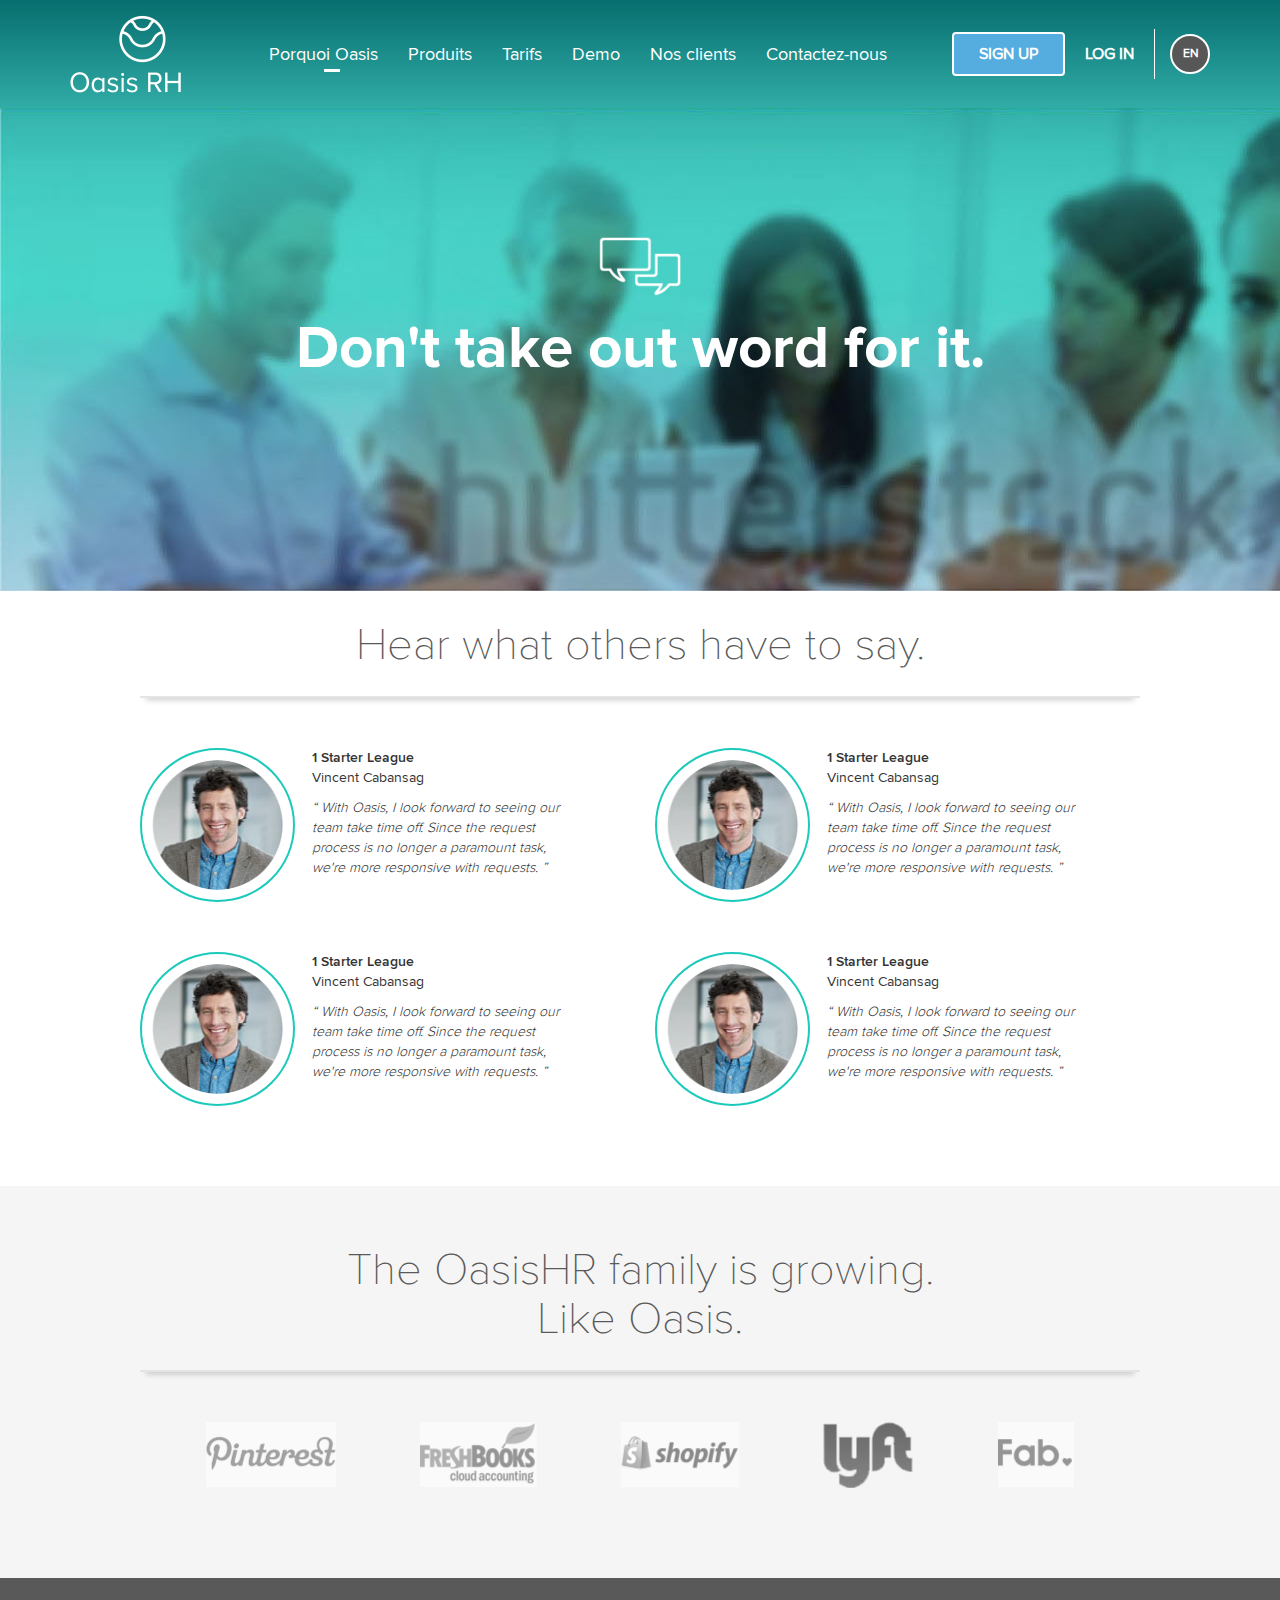
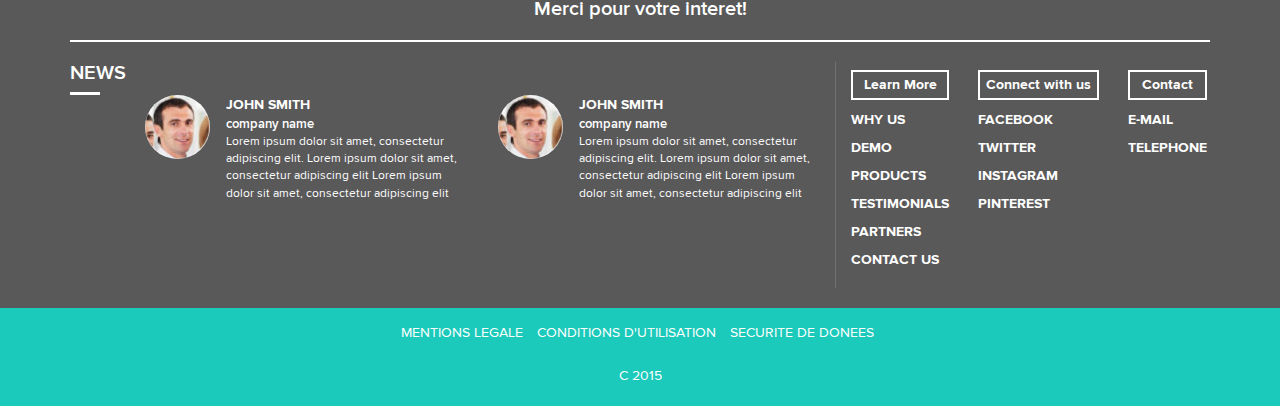
<file: public_html/our-clients.html>
<!DOCTYPE html>
<html lang="en">
    <head>
        <meta charset="utf-8">
        <meta http-equiv="X-UA-Compatible" content="IE=edge">
        <meta name="viewport" content="width=device-width, initial-scale=1">
        <meta name="author" content="Bojan Todorovic">
        <!-- The above 3 meta tags *must* come first in the head; any other head content must come *after* these tags -->
        <title>Our clients</title>

        <!-- core css -->
        <link rel="icon" href="favicon.ico" type="image/x-icon">
        <link href="css/bootstrap.min.css" rel="stylesheet">
        <link href="css/style.css" rel="stylesheet" type="text/css"/>
        <link href="css/responsive.css" rel="stylesheet" type="text/css"/>

        <!-- HTML5 shim and Respond.js for IE8 support of HTML5 elements and media queries -->
        <!-- WARNING: Respond.js doesn't work if you view the page via file:// -->
        <!--[if lt IE 9]>
          <script src="https://oss.maxcdn.com/html5shiv/3.7.3/html5shiv.min.js"></script>
          <script src="https://oss.maxcdn.com/respond/1.4.2/respond.min.js"></script>
        <![endif]-->
    </head>
    <body>
        <header>
            <nav class="navbar navbar-default">
                <div class="container">
                    <!-- Brand and toggle get grouped for better mobile display -->
                    <div class="navbar-header">
                        <button type="button" class="navbar-toggle collapsed" data-toggle="collapse" data-target="#nav-collapse" aria-expanded="false">
                            <span class="sr-only">Toggle navigation</span>
                            <span class="icon-bar"></span>
                            <span class="icon-bar"></span>
                            <span class="icon-bar"></span>
                        </button>
                        <a class="navbar-brand" href="#">
                            <img src="img/logo.png" alt="">
                        </a>
                        <span class="scroll-number">1-866-387-9595</span>
                    </div>

                    <!-- Collect the nav links, forms, and other content for toggling -->
                    <div class="collapse navbar-collapse" id="nav-collapse">
                        <ul class="nav navbar-nav navbar-right">
                            <li class="active">
                                <a href="#">Porquoi Oasis<span class="sr-only">(current)</span></a>
                                <div class="hover"></div>
                            </li>
                            <li>
                                <a href="#">Produits</a>
                                <div class="hover"></div>
                            </li>
                            <li>
                                <a href="#">Tarifs</a>
                                <div class="hover"></div>
                            </li>
                            <li>
                                <a href="#">Demo</a>
                                <div class="hover"></div>
                            </li>
                            <li>
                                <a href="#">Nos clients</a>
                                <div class="hover"></div>
                            </li>
                            <li>
                                <a href="#">Contactez-nous</a>
                                <div class="hover"></div>
                            </li>
                            <li class="signup text-uppercase"><a href="#">sign up</a></li>
                            <li class="login text-uppercase"><a href="#">log in</a></li>
                        </ul>
                    </div><!-- navbar-collapse -->
                    <div class="lang">
                        <a href="#">EN</a>
                        <ul class="lang-dropdown list-unstyled">
                            <li><a href="#">EN</a></li>
                            <li><a href="#">FR</a></li>
                        </ul>
                    </div>
                </div><!-- container -->
            </nav>
        </header>
        <main>
            <section class="banner clients-banner">
                <img src="img/banner-01.jpg" alt="">
                <div class="banner-content-wrapper">
                    <div class="banner-content text-center">
                        <img src="img/msg-icon.png" alt="">
                        <h1>Don't take out word for it.</h1>
                    </div>
                </div>
            </section>   <!-- clients banner -->
            <section class="testimonials">
                <div class="container">
                    <h2 class="text-center line-bottom">Hear what others have to say.</h2>
                    <article class="testimonials-articles">
                        <div class="row">
                            <div class="col-sm-6">
                                <article>
                                    <div class="row">
                                        <div class="col-xs-4 text-right">
                                            <img src="img/testimonials-01.jpg" alt="">
                                        </div>   <!-- col -->
                                        <div class="col-xs-8">
                                            <p>1 Starter League</p>
                                            <p>Vincent Cabansag</p>
                                            <q>
                                                With Oasis, I look forward to seeing our team take time
                                                off. Since the request process is no longer a paramount
                                                task, we're more responsive with requests.
                                            </q>
                                        </div>   <!-- col -->
                                    </div>   <!-- row -->
                                </article>
                            </div>   <!-- col -->
                            <div class="col-sm-6">
                                <article>
                                    <div class="row">
                                        <div class="col-xs-4 text-right">
                                            <img src="img/testimonials-01.jpg" alt="">
                                        </div>   <!-- col -->
                                        <div class="col-xs-8">
                                            <p>1 Starter League</p>
                                            <p>Vincent Cabansag</p>
                                            <q>
                                                With Oasis, I look forward to seeing our team take time
                                                off. Since the request process is no longer a paramount
                                                task, we're more responsive with requests.
                                            </q>
                                        </div>   <!-- col -->
                                    </div>   <!-- row -->
                                </article>
                            </div>   <!-- col -->
                            <div class="col-sm-6">
                                <article>
                                    <div class="row">
                                        <div class="col-xs-4 text-right">
                                            <img src="img/testimonials-01.jpg" alt="">
                                        </div>   <!-- col -->
                                        <div class="col-xs-8">
                                            <p>1 Starter League</p>
                                            <p>Vincent Cabansag</p>
                                            <q>
                                                With Oasis, I look forward to seeing our team take time
                                                off. Since the request process is no longer a paramount
                                                task, we're more responsive with requests.
                                            </q>
                                        </div>   <!-- col -->
                                    </div>   <!-- row -->
                                </article>
                            </div>   <!-- col -->
                            <div class="col-sm-6">
                                <article>
                                    <div class="row">
                                        <div class="col-xs-4 text-right">
                                            <img src="img/testimonials-01.jpg" alt="">
                                        </div>   <!-- col -->
                                        <div class="col-xs-8">
                                            <p>1 Starter League</p>
                                            <p>Vincent Cabansag</p>
                                            <q>
                                                With Oasis, I look forward to seeing our team take time
                                                off. Since the request process is no longer a paramount
                                                task, we're more responsive with requests.
                                            </q>
                                        </div>   <!-- col -->
                                    </div>   <!-- row -->
                                </article>
                            </div>   <!-- col -->
                        </div>  <!-- row -->
                    </article>   <!-- testimonials-articles -->
                </div>   <!-- container -->
            </section>   <!-- testimonials -->
            <section class="clients-partners text-center">
                <div class="container">
                    <h2 class="line-bottom">The OasisHR family is growing.<br>Like Oasis.</h2>
                    <a href="#">
                        <img src="img/partners-01.png" alt="">
                    </a>
                    <a href="#">
                        <img src="img/partners-02.png" alt="">
                    </a>
                    <a href="#">
                        <img src="img/partners-03.png" alt="">
                    </a>
                    <a href="#">
                        <img src="img/partners-04.png" alt="">
                    </a>
                    <a href="#">
                        <img src="img/partners-05.png" alt="">
                    </a>
                </div>   <!-- container -->
            </section>   <!-- clients partners -->
        </main>
        <footer>
            <div class="footer-top" style="background: #595959;">
                <div class="container">
                    <h4>Merci pour votre interet!</h4>
                    <div class="row">
                        <div class="col-md-8">
                            <article class="news text-right">
                                <h4 class="text-uppercase">NEWS</h4>
                                <div class="line"></div>
                                <div class="news-articles text-left">
                                    <div class="row">
                                        <div class="col-sm-6">
                                            <article class="single-news">
                                                <div class="row">
                                                    <div class="col-xs-3 text-right">
                                                        <img src="img/footer-news.jpg" alt="">
                                                    </div>  <!-- col -->
                                                    <div class="col-xs-9">
                                                        <p class="name text-uppercase">john smith</p>
                                                        <p class="company-name">company name</p>
                                                        <p class="news-text">
                                                            Lorem ipsum dolor sit amet, consectetur adipiscing elit. Lorem ipsum
                                                            dolor sit amet, consectetur adipiscing elit Lorem ipsum dolor sit amet,
                                                            consectetur adipiscing elit
                                                        </p>
                                                    </div>   <!-- col -->
                                                </div>   <!-- row -->
                                            </article>
                                        </div>    <!-- col -->
                                        <div class="col-sm-6">
                                            <article class="single-news">
                                                <div class="row">
                                                    <div class="col-xs-3 text-right">
                                                        <img src="img/footer-news.jpg" alt="">
                                                    </div>   <!-- col -->
                                                    <div class="col-xs-9">
                                                        <p class="name text-uppercase">john smith</p>
                                                        <p class="company-name">company name</p>
                                                        <p class="news-text">
                                                            Lorem ipsum dolor sit amet, consectetur adipiscing elit. Lorem ipsum
                                                            dolor sit amet, consectetur adipiscing elit Lorem ipsum dolor sit amet,
                                                            consectetur adipiscing elit
                                                        </p>
                                                    </div>   <!-- col -->
                                                </div>   <!-- row -->
                                            </article>
                                        </div>    <!-- col -->
                                    </div>    <!-- row -->
                                </div>    <!-- news-articles -->
                            </article>  <!-- news -->
                        </div>    <!-- col -->
                        <div class="col-md-4">
                            <article class="nav-links">
                                <ul class="list-unstyled">
                                    <li>Learn More</li>
                                    <li><a href="#" class="text-uppercase">why us</a></li>
                                    <li><a href="#" class="text-uppercase">demo</a></li>
                                    <li><a href="#" class="text-uppercase">products</a></li>
                                    <li><a href="#" class="text-uppercase">testimonials</a></li>
                                    <li><a href="#" class="text-uppercase">partners</a></li>
                                    <li><a href="#" class="text-uppercase">contact us</a></li>
                                </ul>
                                <ul class="list-unstyled">
                                    <li>Connect with us</li>
                                    <li><a href="#" class="text-uppercase">facebook</a></li>
                                    <li><a href="#" class="text-uppercase">twitter</a></li>
                                    <li><a href="#" class="text-uppercase">instagram</a></li>
                                    <li><a href="#" class="text-uppercase">pinterest</a></li>
                                </ul>
                                <ul class="list-unstyled">
                                    <li>Contact</li>
                                    <li><a href="#" class="text-uppercase">e-mail</a></li>
                                    <li><a href="#" class="text-uppercase">telephone</a></li>
                                </ul>
                            </article>
                        </div>    <!-- col -->
                    </div>    <!-- row -->
                </div>    <!-- container -->
            </div>    <!-- footer-top -->
            <div class="footer-bottom text-center" style="background: #1bcabb;">
                <ul class="list-inline">
                    <li>
                        <a href="#" class="text-uppercase">mentions legale</a>
                        <div class="hover"></div>
                    </li>
                    <li>
                        <a href="#" class="text-uppercase">conditions d'utilisation</a>
                        <div class="hover"></div>
                    </li>
                    <li>
                        <a href="#" class="text-uppercase">securite de donees</a>
                        <div class="hover"></div>
                    </li>
                </ul>
                <p>C 2015</p>
            </div>  <!-- footer-bottom -->
        </footer>

        <!-- core js -->
        <script src="https://ajax.googleapis.com/ajax/libs/jquery/3.2.1/jquery.min.js"></script>
        <script src="js/bootstrap.min.js"></script>
        <script src="js/main.js"></script>
    </body>
</html>
</file>
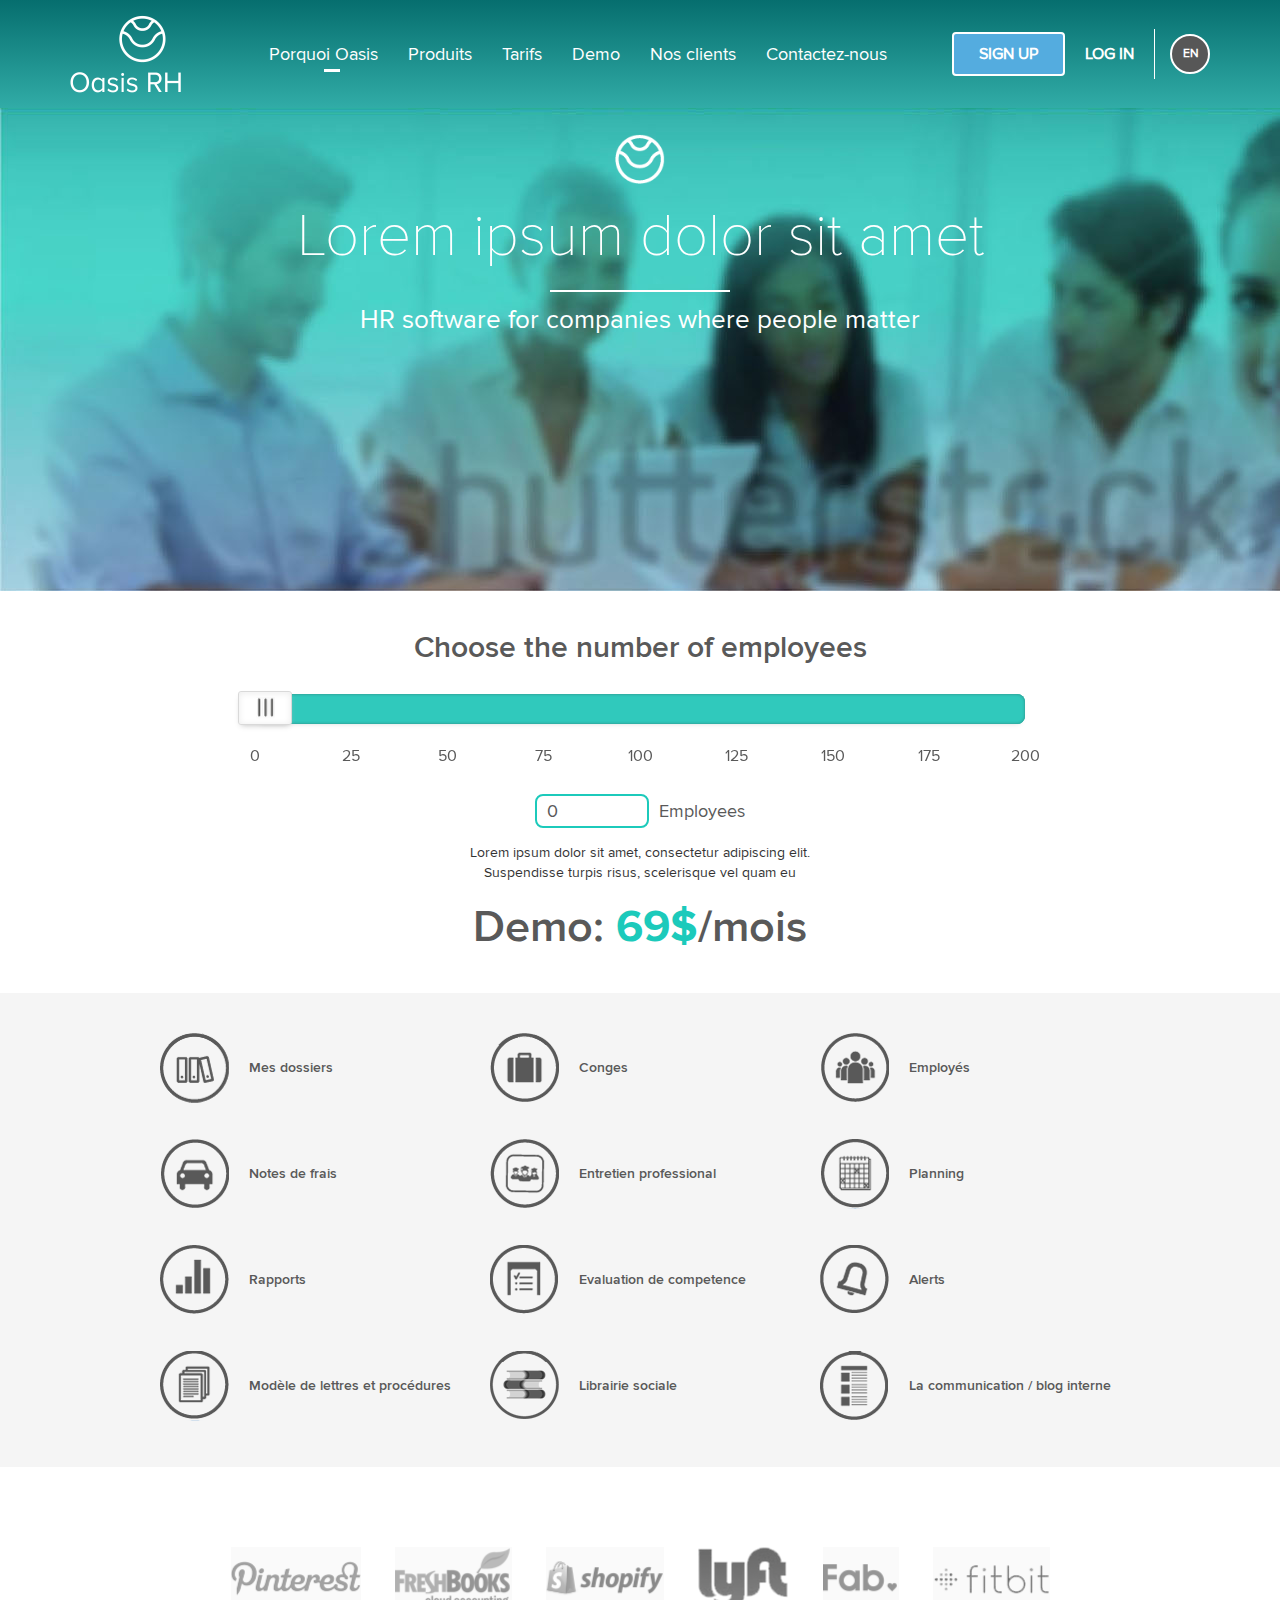
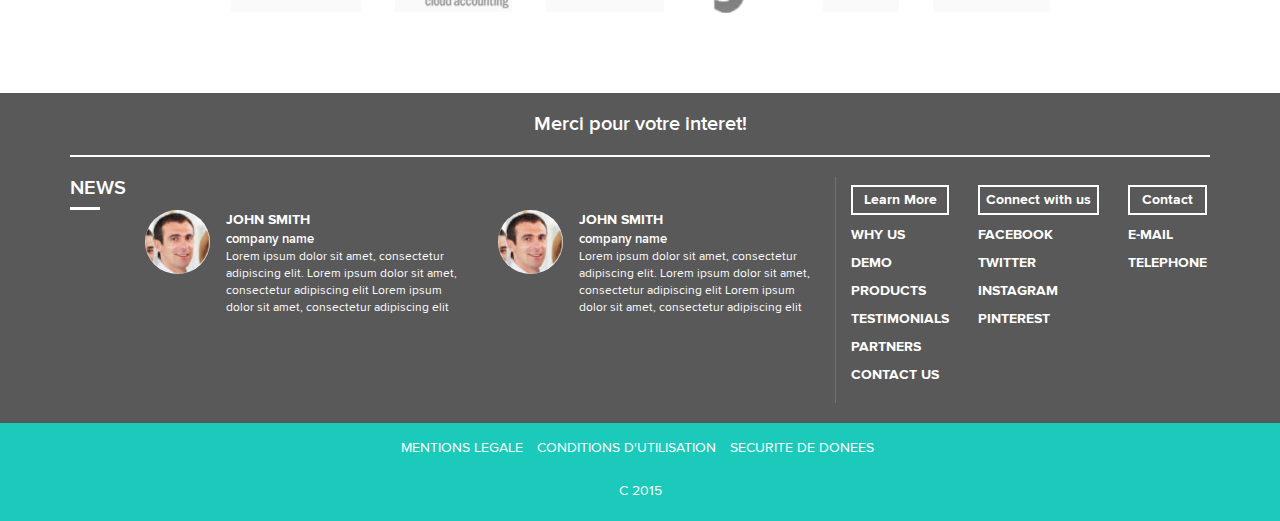
<file: public_html/tarifs.html>
<!DOCTYPE html>
<html lang="en">
    <head>
        <meta charset="utf-8">
        <meta http-equiv="X-UA-Compatible" content="IE=edge">
        <meta name="viewport" content="width=device-width, initial-scale=1">
        <meta name="author" content="Bojan Todorovic">
        <!-- The above 3 meta tags *must* come first in the head; any other head content must come *after* these tags -->
        <title>Tarifs</title>

        <!-- core css -->
        <link rel="icon" href="favicon.ico" type="image/x-icon">
        <link href="css/bootstrap.min.css" rel="stylesheet">
        <!-- custom css -->
        <link href="css/nouislider.css" rel="stylesheet" type="text/css"/>
        <!-- core css -->
        <link href="css/style.css" rel="stylesheet" type="text/css"/>
        <link href="css/responsive.css" rel="stylesheet" type="text/css"/>

        <!-- HTML5 shim and Respond.js for IE8 support of HTML5 elements and media queries -->
        <!-- WARNING: Respond.js doesn't work if you view the page via file:// -->
        <!--[if lt IE 9]>
          <script src="https://oss.maxcdn.com/html5shiv/3.7.3/html5shiv.min.js"></script>
          <script src="https://oss.maxcdn.com/respond/1.4.2/respond.min.js"></script>
        <![endif]-->
    </head>
    <body>
        <header>
            <nav class="navbar navbar-default">
                <div class="container">
                    <!-- Brand and toggle get grouped for better mobile display -->
                    <div class="navbar-header">
                        <button type="button" class="navbar-toggle collapsed" data-toggle="collapse" data-target="#nav-collapse" aria-expanded="false">
                            <span class="sr-only">Toggle navigation</span>
                            <span class="icon-bar"></span>
                            <span class="icon-bar"></span>
                            <span class="icon-bar"></span>
                        </button>
                        <a class="navbar-brand" href="#">
                            <img src="img/logo.png" alt="">
                        </a>
                        <span class="scroll-number">1-866-387-9595</span>
                    </div>

                    <!-- Collect the nav links, forms, and other content for toggling -->
                    <div class="collapse navbar-collapse" id="nav-collapse">
                        <ul class="nav navbar-nav navbar-right">
                            <li class="active">
                                <a href="#">Porquoi Oasis<span class="sr-only">(current)</span></a>
                                <div class="hover"></div>
                            </li>
                            <li>
                                <a href="#">Produits</a>
                                <div class="hover"></div>
                            </li>
                            <li>
                                <a href="#">Tarifs</a>
                                <div class="hover"></div>
                            </li>
                            <li>
                                <a href="#">Demo</a>
                                <div class="hover"></div>
                            </li>
                            <li>
                                <a href="#">Nos clients</a>
                                <div class="hover"></div>
                            </li>
                            <li>
                                <a href="#">Contactez-nous</a>
                                <div class="hover"></div>
                            </li>
                            <li class="signup text-uppercase"><a href="#">sign up</a></li>
                            <li class="login text-uppercase"><a href="#">log in</a></li>
                        </ul>
                    </div><!-- navbar-collapse -->
                    <div class="lang">
                        <a href="#">EN</a>
                        <ul class="lang-dropdown list-unstyled">
                            <li><a href="#">EN</a></li>
                            <li><a href="#">FR</a></li>
                        </ul>
                    </div>
                </div><!-- container -->
            </nav>
        </header>
        <main>
            <section class="tarifs-banner banner">
                <img src="img/banner-01.jpg" alt=""/>
                <div class="banner-content-wrapper">
                    <div class="banner-content text-center">
                        <img src="img/logo-small.png" alt="">
                        <h1>Lorem ipsum dolor sit amet</h1>
                        <div class="hr-line"></div>
                        <p>HR software for companies where people matter</p>
                    </div>
                </div>
            </section>   <!-- tarifs banner -->
            <section class="tarifs-employees text-center">
                <div class="container">
                    <h4 class="text-center">Choose the number of employees</h4>
                    <div id="range"></div>
                    <form class="range-form">
                        <input type="text" name="range" value="0"><span>Employees</span>
                        <p class="range-error">*Please enter a valid number</p>
                    </form>
                    <p>
                        Lorem ipsum dolor sit amet, consectetur adipiscing elit.
                        Suspendisse turpis risus, scelerisque vel quam eu
                    </p>
                    <h2>Demo: <span class="price">69$</span>/mois</h2>
                </div>  <!-- container -->
            </section>   <!-- tarifs employees -->
            <section class="tarifs-categories" style="background:#f5f5f5;">
                <div class="container">
                    <article>
                        <div class="row">
                            <div class="col-sm-4">
                                <article class="tarifs-single-category">
                                    <a href="#"><div class="tarifs-icon"></div></a>
                                    <div>
                                        <a href="#"><p>Mes dossiers</p></a>
                                    </div>
                                </article>
                            </div>  <!-- col -->
                            <div class="col-sm-4">
                                <article class="tarifs-single-category">
                                    <a href="#"><div class="tarifs-icon"></div></a>
                                    <div>
                                        <a href="#"><p>Conges</p></a>
                                    </div>
                                </article>
                            </div>  <!-- col -->
                            <div class="col-sm-4">
                                <article class="tarifs-single-category">
                                    <a href="#"><div class="tarifs-icon"></div></a>
                                    <div>
                                        <a href="#"><p>Employés</p></a>
                                    </div>
                                </article>
                            </div>  <!-- col -->
                            <div class="col-sm-4">
                                <article class="tarifs-single-category">
                                    <a href="#"><div class="tarifs-icon"></div></a>
                                    <div>
                                        <a href="#"><p>Notes de frais</p></a>
                                    </div>
                                </article>
                            </div>  <!-- col -->
                            <div class="col-sm-4">
                                <article class="tarifs-single-category">
                                    <a href="#"><div class="tarifs-icon"></div></a>
                                    <div>
                                        <a href="#"><p>Entretien professional</p></a>
                                    </div>
                                </article>
                            </div>  <!-- col -->
                            <div class="col-sm-4">
                                <article class="tarifs-single-category text-center">
                                    <a href="#"><div class="tarifs-icon"></div></a>
                                    <div>
                                        <a href="#"><p>Planning</p></a>
                                    </div>
                                </article>
                            </div>  <!-- col -->
                            <div class="col-sm-4">
                                <article class="tarifs-single-category">
                                    <a href="#"><div class="tarifs-icon"></div></a>
                                    <div>
                                        <a href="#"><p>Rapports</p></a>
                                    </div>
                                </article>
                            </div>  <!-- col -->
                            <div class="col-sm-4">
                                <article class="tarifs-single-category">
                                    <a href="#"><div class="tarifs-icon"></div></a>
                                    <div>
                                        <a href="#"><p>Evaluation de competence</p></a>
                                    </div>
                                </article>
                            </div>  <!-- col -->
                            <div class="col-sm-4">
                                <article class="tarifs-single-category">
                                    <a href="#"><div class="tarifs-icon"></div></a>
                                    <div>
                                        <a href="#"><p>Alerts</p></a>
                                    </div>
                                </article>
                            </div>  <!-- col -->
                            <div class="col-sm-4">
                                <article class="tarifs-single-category">
                                    <a href="#"><div class="tarifs-icon"></div></a>
                                    <div>
                                        <a href="#"><p>Modèle de lettres et procédures</p></a>
                                    </div>
                                </article>
                            </div>  <!-- col -->
                            <div class="col-sm-4">
                                <article class="tarifs-single-category">
                                    <a href="#"><div class="tarifs-icon"></div></a>
                                    <div>
                                        <a href="#"><p>Librairie sociale</p></a>
                                    </div>
                                </article>
                            </div>  <!-- col -->
                            <div class="col-sm-4">
                                <article class="tarifs-single-category">
                                    <a href="#"><div class="tarifs-icon"></div></a>
                                    <div>
                                        <a href="#"><p>La communication / blog interne</p></a>
                                    </div>
                                </article>
                            </div>  <!-- col -->
                        </div>  <!-- row -->
                    </article>
                </div>   <!-- container -->
            </section>   <!-- tarifs categories -->
            <section class="partners text-center">
                <div class="container">
                    <a href="#">
                        <img src="img/partners-01.png" alt="">
                    </a>
                    <a href="#">
                        <img src="img/partners-02.png" alt="">
                    </a>
                    <a href="#">
                        <img src="img/partners-03.png" alt="">
                    </a>
                    <a href="#">
                        <img src="img/partners-04.png" alt="">
                    </a>
                    <a href="#">
                        <img src="img/partners-05.png" alt="">
                    </a>
                    <a href="#">
                        <img src="img/partners-06.png" alt="">
                    </a>
                </div>   <!-- container -->
            </section>   <!-- partners -->
        </main>
        <footer>
            <div class="footer-top" style="background: #595959;">
                <div class="container">
                    <h4>Merci pour votre interet!</h4>
                    <div class="row">
                        <div class="col-md-8">
                            <article class="news text-right">
                                <h4 class="text-uppercase">NEWS</h4>
                                <div class="line"></div>
                                <div class="news-articles text-left">
                                    <div class="row">
                                        <div class="col-sm-6">
                                            <article class="single-news">
                                                <div class="row">
                                                    <div class="col-xs-3 text-right">
                                                        <img src="img/footer-news.jpg" alt="">
                                                    </div>  <!-- col -->
                                                    <div class="col-xs-9">
                                                        <p class="name text-uppercase">john smith</p>
                                                        <p class="company-name">company name</p>
                                                        <p class="news-text">
                                                            Lorem ipsum dolor sit amet, consectetur adipiscing elit. Lorem ipsum
                                                            dolor sit amet, consectetur adipiscing elit Lorem ipsum dolor sit amet,
                                                            consectetur adipiscing elit
                                                        </p>
                                                    </div>   <!-- col -->
                                                </div>   <!-- row -->
                                            </article>
                                        </div>    <!-- col -->
                                        <div class="col-sm-6">
                                            <article class="single-news">
                                                <div class="row">
                                                    <div class="col-xs-3 text-right">
                                                        <img src="img/footer-news.jpg" alt="">
                                                    </div>   <!-- col -->
                                                    <div class="col-xs-9">
                                                        <p class="name text-uppercase">john smith</p>
                                                        <p class="company-name">company name</p>
                                                        <p class="news-text">
                                                            Lorem ipsum dolor sit amet, consectetur adipiscing elit. Lorem ipsum
                                                            dolor sit amet, consectetur adipiscing elit Lorem ipsum dolor sit amet,
                                                            consectetur adipiscing elit
                                                        </p>
                                                    </div>   <!-- col -->
                                                </div>   <!-- row -->
                                            </article>
                                        </div>    <!-- col -->
                                    </div>    <!-- row -->
                                </div>    <!-- news-articles -->
                            </article>  <!-- news -->
                        </div>    <!-- col -->
                        <div class="col-md-4">
                            <article class="nav-links">
                                <ul class="list-unstyled">
                                    <li>Learn More</li>
                                    <li><a href="#" class="text-uppercase">why us</a></li>
                                    <li><a href="#" class="text-uppercase">demo</a></li>
                                    <li><a href="#" class="text-uppercase">products</a></li>
                                    <li><a href="#" class="text-uppercase">testimonials</a></li>
                                    <li><a href="#" class="text-uppercase">partners</a></li>
                                    <li><a href="#" class="text-uppercase">contact us</a></li>
                                </ul>
                                <ul class="list-unstyled">
                                    <li>Connect with us</li>
                                    <li><a href="#" class="text-uppercase">facebook</a></li>
                                    <li><a href="#" class="text-uppercase">twitter</a></li>
                                    <li><a href="#" class="text-uppercase">instagram</a></li>
                                    <li><a href="#" class="text-uppercase">pinterest</a></li>
                                </ul>
                                <ul class="list-unstyled">
                                    <li>Contact</li>
                                    <li><a href="#" class="text-uppercase">e-mail</a></li>
                                    <li><a href="#" class="text-uppercase">telephone</a></li>
                                </ul>
                            </article>
                        </div>    <!-- col -->
                    </div>    <!-- row -->
                </div>    <!-- container -->
            </div>    <!-- footer-top -->
            <div class="footer-bottom text-center" style="background: #1bcabb;">
                <ul class="list-inline">
                    <li>
                        <a href="#" class="text-uppercase">mentions legale</a>
                        <div class="hover"></div>
                    </li>
                    <li>
                        <a href="#" class="text-uppercase">conditions d'utilisation</a>
                        <div class="hover"></div>
                    </li>
                    <li>
                        <a href="#" class="text-uppercase">securite de donees</a>
                        <div class="hover"></div>
                    </li>
                </ul>
                <p>C 2015</p>
            </div>  <!-- footer-bottom -->
        </footer>

        <!-- core js -->
        <script src="https://ajax.googleapis.com/ajax/libs/jquery/3.2.1/jquery.min.js"></script>
        <script src="js/bootstrap.min.js"></script>
        <!-- custom js -->
        <script src="js/nouislider.min.js"></script>
        <!-- core js -->
        <script src="js/main.js"></script>
    </body>
</html>
</file>
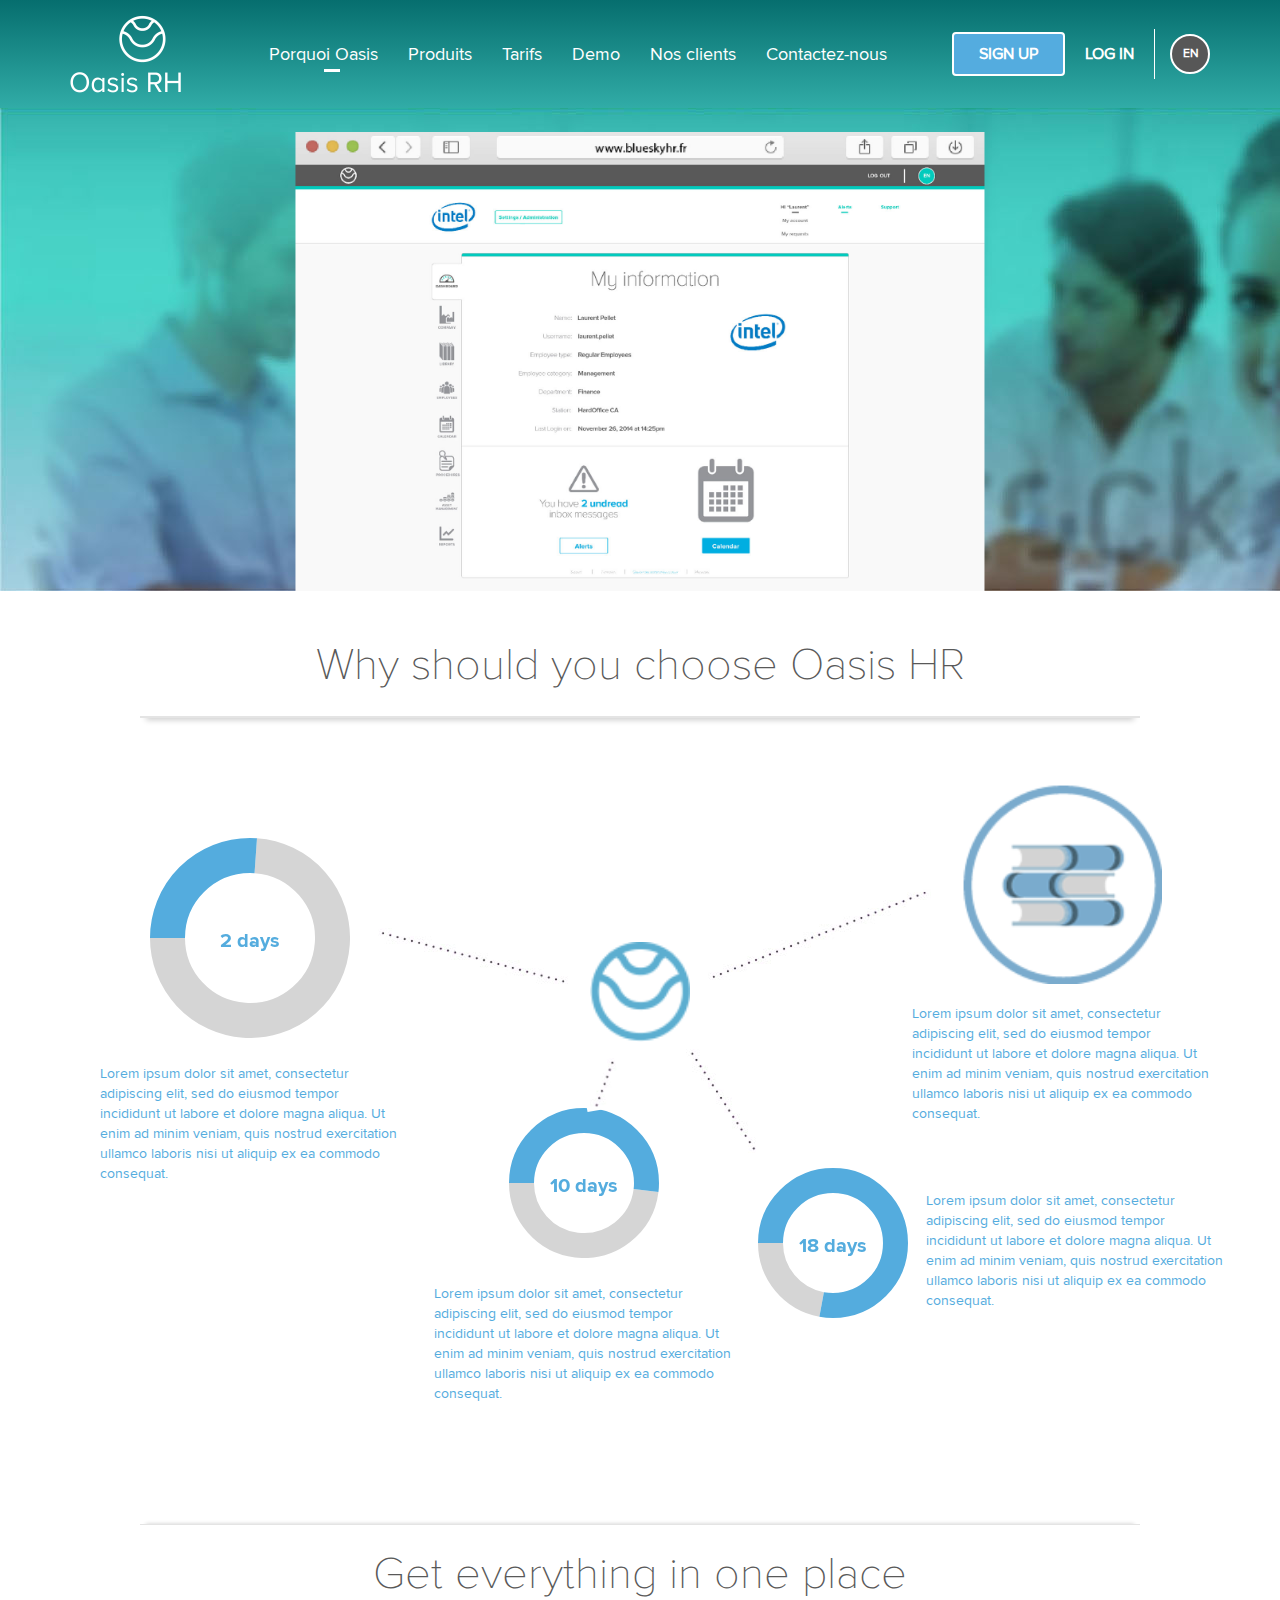
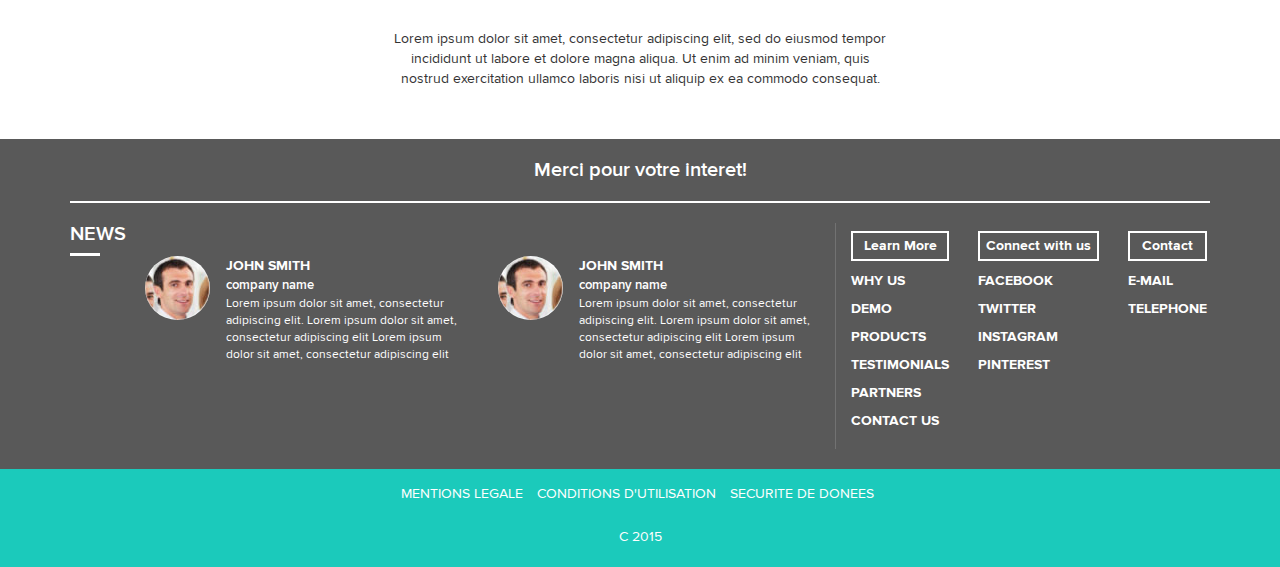
<file: public_html/why-us.html>
<!DOCTYPE html>
<html lang="en">
    <head>
        <meta charset="utf-8">
        <meta http-equiv="X-UA-Compatible" content="IE=edge">
        <meta name="viewport" content="width=device-width, initial-scale=1">
        <meta name="author" content="Bojan Todorovic">
        <!-- The above 3 meta tags *must* come first in the head; any other head content must come *after* these tags -->
        <title>Why us</title>

        <!-- core css -->
        <link rel="icon" href="favicon.ico" type="image/x-icon">
        <link href="css/bootstrap.min.css" rel="stylesheet">
        <link href="css/style.css" rel="stylesheet" type="text/css"/>
        <link href="css/responsive.css" rel="stylesheet" type="text/css"/>

        <!-- HTML5 shim and Respond.js for IE8 support of HTML5 elements and media queries -->
        <!-- WARNING: Respond.js doesn't work if you view the page via file:// -->
        <!--[if lt IE 9]>
          <script src="https://oss.maxcdn.com/html5shiv/3.7.3/html5shiv.min.js"></script>
          <script src="https://oss.maxcdn.com/respond/1.4.2/respond.min.js"></script>
        <![endif]-->
    </head>
    <body>
        <header>
            <nav class="navbar navbar-default">
                <div class="container">
                    <!-- Brand and toggle get grouped for better mobile display -->
                    <div class="navbar-header">
                        <button type="button" class="navbar-toggle collapsed" data-toggle="collapse" data-target="#nav-collapse" aria-expanded="false">
                            <span class="sr-only">Toggle navigation</span>
                            <span class="icon-bar"></span>
                            <span class="icon-bar"></span>
                            <span class="icon-bar"></span>
                        </button>
                        <a class="navbar-brand" href="#">
                            <img src="img/logo.png" alt="">
                        </a>
                        <span class="scroll-number">1-866-387-9595</span>
                    </div>

                    <!-- Collect the nav links, forms, and other content for toggling -->
                    <div class="collapse navbar-collapse" id="nav-collapse">
                        <ul class="nav navbar-nav navbar-right">
                            <li class="active">
                                <a href="#">Porquoi Oasis<span class="sr-only">(current)</span></a>
                                <div class="hover"></div>
                            </li>
                            <li>
                                <a href="#">Produits</a>
                                <div class="hover"></div>
                            </li>
                            <li>
                                <a href="#">Tarifs</a>
                                <div class="hover"></div>
                            </li>
                            <li>
                                <a href="#">Demo</a>
                                <div class="hover"></div>
                            </li>
                            <li>
                                <a href="#">Nos clients</a>
                                <div class="hover"></div>
                            </li>
                            <li>
                                <a href="#">Contactez-nous</a>
                                <div class="hover"></div>
                            </li>
                            <li class="signup text-uppercase"><a href="#">sign up</a></li>
                            <li class="login text-uppercase"><a href="#">log in</a></li>
                        </ul>
                    </div><!-- navbar-collapse -->
                    <div class="lang">
                        <a href="#">EN</a>
                        <ul class="lang-dropdown list-unstyled">
                            <li><a href="#">EN</a></li>
                            <li><a href="#">FR</a></li>
                        </ul>
                    </div>
                </div><!-- container -->
            </nav>
        </header>
        <main>
            <section class="why-us-banner banner">
                <img src="img/banner-01.jpg" alt=""/>
                <div class="banner-content-wrapper">
                    <div class="banner-content text-center">
                        <img src="img/products-slider-01.jpg" alt="">
                    </div>
                </div>
            </section>   <!-- why us banner -->
            <section class="why-oasis">
                <div class="container">
                    <h2 class="text-center line-bottom">Why should you choose Oasis HR</h2>
                    <article class="links">
                        <img src="img/logo-blue.png" alt="">
                        <div class="circle1-wrapper circle-wrapper text-center">
                            <a href="#" data-opens="link1">
                                <div id="progress-circle1" class="progress-circle" data-min="0" data-max="6" data-value="2"></div>
                                <p class="label-circle1 label-circle"></p>
                            </a>
                            <a href="#" data-opens="link1">
                                <p class="text-circle1 text-circle text-left">
                                    Lorem ipsum dolor sit amet, consectetur adipiscing elit, sed do
                                    eiusmod tempor incididunt ut labore et dolore magna aliqua. Ut
                                    enim ad minim veniam, quis nostrud exercitation ullamco laboris
                                    nisi ut aliquip ex ea commodo consequat.
                                </p>
                            </a>
                        </div>   <!-- circle wrapper -->
                        <div class="circle2-wrapper circle-wrapper text-center">
                            <a href="#" data-opens="link2">
                                <div id="progress-circle2" class="progress-circle" data-min="0" data-max="15" data-value="10"></div>
                                <p class="label-circle2 label-circle"></p>
                            </a>
                            <a href="#" data-opens="link2">
                                <p class="text-circle2 text-circle text-left">
                                    Lorem ipsum dolor sit amet, consectetur adipiscing elit, sed do
                                    eiusmod tempor incididunt ut labore et dolore magna aliqua. Ut
                                    enim ad minim veniam, quis nostrud exercitation ullamco laboris
                                    nisi ut aliquip ex ea commodo consequat.
                                </p>
                            </a>
                        </div>   <!-- circle wrapper -->
                        <div class="circle3-wrapper circle-wrapper text-center">
                            <a href="#" data-opens="link3">
                                <div id="progress-circle3" class="progress-circle" data-min="0" data-max="18" data-value="18"></div>
                                <p class="label-circle3 label-circle"></p>
                            </a>
                            <a href="#" data-opens="link3">
                                <p class="text-circle3 text-circle text-left">
                                    Lorem ipsum dolor sit amet, consectetur adipiscing elit, sed do
                                    eiusmod tempor incididunt ut labore et dolore magna aliqua. Ut
                                    enim ad minim veniam, quis nostrud exercitation ullamco laboris
                                    nisi ut aliquip ex ea commodo consequat.
                                </p>
                            </a>
                        </div>   <!-- circle wrapper -->
                        <div class="circle-wrapper text-center">
                            <a href="#" data-opens="link4"><img src="img/products-01-hov.png" alt=""></a>
                            <a href="#" data-opens="link4">
                                <p class="text-circle text-left">
                                    Lorem ipsum dolor sit amet, consectetur adipiscing elit, sed do
                                    eiusmod tempor incididunt ut labore et dolore magna aliqua. Ut
                                    enim ad minim veniam, quis nostrud exercitation ullamco laboris
                                    nisi ut aliquip ex ea commodo consequat.
                                </p>
                            </a>
                        </div>   <!-- circle wrapper -->
                        <div class="dots">
                            <img src="img/dots-01.png" alt="" class="hidden-xs hidden-sm hidden-md">
                            <img src="img/dots-02.png" alt="" class="hidden-xs hidden-sm hidden-md">
                            <img src="img/dots-03.png" alt="" class="hidden-xs hidden-sm hidden-md">
                            <img src="img/dots-04.png" alt="" class="hidden-xs hidden-sm hidden-md">
                        </div>   <!-- dots -->
                    </article>   <!-- links -->
                </div>   <!-- container -->
                <div class="opened-link" style="background:#54acde;" id="link1">
                    <div class="container">
                        <div class="text-center">
                            <img src="img/logo-small.png" alt="">
                        </div>
                        <div class="row">
                            <div class="col-sm-6">
                                <article>
                                    <h4>1Lorem ipsum dolor sit amet, consectetur adipiscing elit</h4>
                                    <p>
                                        Lorem ipsum dolor sit amet, consectetur adipiscing elit, sed do
                                        eiusmod tempor incididunt ut labore et dolore magna aliqua. Ut
                                        enim ad minim veniam, quis nostrud exercitation ullamco laboris
                                        nisi ut aliquip ex ea commodo consequat.
                                    </p>
                                </article>
                            </div>  <!-- col -->
                            <div class="col-sm-6">
                                <article>
                                    <h4>Lorem ipsum dolor sit amet, consectetur adipiscing elit</h4>
                                    <p>
                                        Lorem ipsum dolor sit amet, consectetur adipiscing elit, sed do
                                        eiusmod tempor incididunt ut labore et dolore magna aliqua. Ut
                                        enim ad minim veniam, quis nostrud exercitation ullamco laboris
                                        nisi ut aliquip ex ea commodo consequat.
                                    </p>
                                </article>
                            </div>  <!-- col -->
                        </div>  <!-- row -->
                        <a href="#" class="close-content"></a>
                    </div>   <!-- container -->
                </div>   <!-- opened link -->
                <div class="opened-link" style="background:#54acde;" id="link2">
                    <div class="container">
                        <div class="text-center">
                            <img src="img/logo-small.png" alt="">
                        </div>
                        <div class="row">
                            <div class="col-sm-6">
                                <article>
                                    <h4>2Lorem ipsum dolor sit amet, consectetur adipiscing elit</h4>
                                    <p>
                                        Lorem ipsum dolor sit amet, consectetur adipiscing elit, sed do
                                        eiusmod tempor incididunt ut labore et dolore magna aliqua. Ut
                                        enim ad minim veniam, quis nostrud exercitation ullamco laboris
                                        nisi ut aliquip ex ea commodo consequat.
                                    </p>
                                </article>
                            </div>  <!-- col -->
                            <div class="col-sm-6">
                                <article>
                                    <h4>Lorem ipsum dolor sit amet, consectetur adipiscing elit</h4>
                                    <p>
                                        Lorem ipsum dolor sit amet, consectetur adipiscing elit, sed do
                                        eiusmod tempor incididunt ut labore et dolore magna aliqua. Ut
                                        enim ad minim veniam, quis nostrud exercitation ullamco laboris
                                        nisi ut aliquip ex ea commodo consequat.
                                    </p>
                                </article>
                            </div>  <!-- col -->
                        </div>  <!-- row -->
                        <a href="#" class="close-content"></a>
                    </div>   <!-- container -->
                </div>   <!-- opened link -->
                <div class="opened-link" style="background:#54acde;" id="link3">
                    <div class="container">
                        <div class="text-center">
                            <img src="img/logo-small.png" alt="">
                        </div>
                        <div class="row">
                            <div class="col-sm-6">
                                <article>
                                    <h4>3Lorem ipsum dolor sit amet, consectetur adipiscing elit</h4>
                                    <p>
                                        Lorem ipsum dolor sit amet, consectetur adipiscing elit, sed do
                                        eiusmod tempor incididunt ut labore et dolore magna aliqua. Ut
                                        enim ad minim veniam, quis nostrud exercitation ullamco laboris
                                        nisi ut aliquip ex ea commodo consequat.
                                    </p>
                                </article>
                            </div>  <!-- col -->
                            <div class="col-sm-6">
                                <article>
                                    <h4>Lorem ipsum dolor sit amet, consectetur adipiscing elit</h4>
                                    <p>
                                        Lorem ipsum dolor sit amet, consectetur adipiscing elit, sed do
                                        eiusmod tempor incididunt ut labore et dolore magna aliqua. Ut
                                        enim ad minim veniam, quis nostrud exercitation ullamco laboris
                                        nisi ut aliquip ex ea commodo consequat.
                                    </p>
                                </article>
                            </div>  <!-- col -->
                        </div>  <!-- row -->
                        <a href="#" class="close-content"></a>
                    </div>   <!-- container -->
                </div>   <!-- opened link -->
                <div class="opened-link" style="background:#54acde;" id="link4">
                    <div class="container">
                        <div class="text-center">
                            <img src="img/logo-small.png" alt="">
                        </div>
                        <div class="row">
                            <div class="col-sm-6">
                                <article>
                                    <h4>4Lorem ipsum dolor sit amet, consectetur adipiscing elit</h4>
                                    <p>
                                        Lorem ipsum dolor sit amet, consectetur adipiscing elit, sed do
                                        eiusmod tempor incididunt ut labore et dolore magna aliqua. Ut
                                        enim ad minim veniam, quis nostrud exercitation ullamco laboris
                                        nisi ut aliquip ex ea commodo consequat.
                                    </p>
                                </article>
                            </div>  <!-- col -->
                            <div class="col-sm-6">
                                <article>
                                    <h4>Lorem ipsum dolor sit amet, consectetur adipiscing elit</h4>
                                    <p>
                                        Lorem ipsum dolor sit amet, consectetur adipiscing elit, sed do
                                        eiusmod tempor incididunt ut labore et dolore magna aliqua. Ut
                                        enim ad minim veniam, quis nostrud exercitation ullamco laboris
                                        nisi ut aliquip ex ea commodo consequat.
                                    </p>
                                </article>
                            </div>  <!-- col -->
                        </div>  <!-- row -->
                        <a href="#" class="close-content"></a>
                    </div>   <!-- container -->
                </div>   <!-- opened link -->
                <div class="section-bottom">
                    <div class="container">
                        <h2 class="line-top text-center">Get everything in one place</h2>
                        <p class="text-center">
                            Lorem ipsum dolor sit amet, consectetur adipiscing elit, sed do
                            eiusmod tempor incididunt ut labore et dolore magna aliqua. Ut
                            enim ad minim veniam, quis nostrud exercitation ullamco laboris
                            nisi ut aliquip ex ea commodo consequat.
                        </p>
                    </div>   <!-- container -->
                </div>   <!-- section bottom -->
            </section>   <!-- why oasis -->
        </main>
        <footer>
            <div class="footer-top" style="background: #595959;">
                <div class="container">
                    <h4>Merci pour votre interet!</h4>
                    <div class="row">
                        <div class="col-md-8">
                            <article class="news text-right">
                                <h4 class="text-uppercase">NEWS</h4>
                                <div class="line"></div>
                                <div class="news-articles text-left">
                                    <div class="row">
                                        <div class="col-sm-6">
                                            <article class="single-news">
                                                <div class="row">
                                                    <div class="col-xs-3 text-right">
                                                        <img src="img/footer-news.jpg" alt="">
                                                    </div>  <!-- col -->
                                                    <div class="col-xs-9">
                                                        <p class="name text-uppercase">john smith</p>
                                                        <p class="company-name">company name</p>
                                                        <p class="news-text">
                                                            Lorem ipsum dolor sit amet, consectetur adipiscing elit. Lorem ipsum
                                                            dolor sit amet, consectetur adipiscing elit Lorem ipsum dolor sit amet,
                                                            consectetur adipiscing elit
                                                        </p>
                                                    </div>   <!-- col -->
                                                </div>   <!-- row -->
                                            </article>
                                        </div>    <!-- col -->
                                        <div class="col-sm-6">
                                            <article class="single-news">
                                                <div class="row">
                                                    <div class="col-xs-3 text-right">
                                                        <img src="img/footer-news.jpg" alt="">
                                                    </div>   <!-- col -->
                                                    <div class="col-xs-9">
                                                        <p class="name text-uppercase">john smith</p>
                                                        <p class="company-name">company name</p>
                                                        <p class="news-text">
                                                            Lorem ipsum dolor sit amet, consectetur adipiscing elit. Lorem ipsum
                                                            dolor sit amet, consectetur adipiscing elit Lorem ipsum dolor sit amet,
                                                            consectetur adipiscing elit
                                                        </p>
                                                    </div>   <!-- col -->
                                                </div>   <!-- row -->
                                            </article>
                                        </div>    <!-- col -->
                                    </div>    <!-- row -->
                                </div>    <!-- news-articles -->
                            </article>  <!-- news -->
                        </div>    <!-- col -->
                        <div class="col-md-4">
                            <article class="nav-links">
                                <ul class="list-unstyled">
                                    <li>Learn More</li>
                                    <li><a href="#" class="text-uppercase">why us</a></li>
                                    <li><a href="#" class="text-uppercase">demo</a></li>
                                    <li><a href="#" class="text-uppercase">products</a></li>
                                    <li><a href="#" class="text-uppercase">testimonials</a></li>
                                    <li><a href="#" class="text-uppercase">partners</a></li>
                                    <li><a href="#" class="text-uppercase">contact us</a></li>
                                </ul>
                                <ul class="list-unstyled">
                                    <li>Connect with us</li>
                                    <li><a href="#" class="text-uppercase">facebook</a></li>
                                    <li><a href="#" class="text-uppercase">twitter</a></li>
                                    <li><a href="#" class="text-uppercase">instagram</a></li>
                                    <li><a href="#" class="text-uppercase">pinterest</a></li>
                                </ul>
                                <ul class="list-unstyled">
                                    <li>Contact</li>
                                    <li><a href="#" class="text-uppercase">e-mail</a></li>
                                    <li><a href="#" class="text-uppercase">telephone</a></li>
                                </ul>
                            </article>
                        </div>    <!-- col -->
                    </div>    <!-- row -->
                </div>    <!-- container -->
            </div>    <!-- footer-top -->
            <div class="footer-bottom text-center" style="background: #1bcabb;">
                <ul class="list-inline">
                    <li>
                        <a href="#" class="text-uppercase">mentions legale</a>
                        <div class="hover"></div>
                    </li>
                    <li>
                        <a href="#" class="text-uppercase">conditions d'utilisation</a>
                        <div class="hover"></div>
                    </li>
                    <li>
                        <a href="#" class="text-uppercase">securite de donees</a>
                        <div class="hover"></div>
                    </li>
                </ul>
                <p>C 2015</p>
            </div>  <!-- footer-bottom -->
        </footer>

        <!-- core js -->
        <script src="https://ajax.googleapis.com/ajax/libs/jquery/3.2.1/jquery.min.js"></script>
        <script src="js/bootstrap.min.js"></script>
        <!-- custom js -->
        <script src="js/circle-progress.min.js"></script>
        <!-- core js -->
        <script src="js/main.js"></script>
    </body>
</html>
</file>
<file: public_html/css/style.css>
@font-face {
  font-family: 'ProximaNova-Regular';
  src: url('fonts/proxima-nova-regular/proxima-nova-regular.eot');
  src: url('fonts/proxima-nova-regular/proxima-nova-regular.eot?#iefix') format('embedded-opentype'), url('fonts/proxima-nova-regular/proxima-nova-regular.woff') format('woff'), url('fonts/proxima-nova-regular/proxima-nova-regular.ttf') format('truetype'), url('fonts/proxima-nova-regular/proxima-nova-regular.svg#ywftsvg') format('svg');
  font-weight: normal;
  font-style: normal;
}

@font-face {
  font-family: 'ProximaNova-Light';
  src: url('fonts/proxima-nova-light/proxima-nova-light.eot');
  src: url('fonts/proxima-nova-light/proxima-nova-light.eot?#iefix') format('embedded-opentype'), url('fonts/proxima-nova-light/proxima-nova-light.woff') format('woff'), url('fonts/proxima-nova-light/proxima-nova-light.ttf') format('truetype'), url('fonts/proxima-nova-light/proxima-nova-light.svg#ywftsvg') format('svg');
  font-weight: normal;
  font-style: normal;
}

@font-face {
  font-family: 'ProximaNova-Thin';
  src: url('fonts/proxima-nova-thin/proxima-nova-thin.eot');
  src: url('fonts/proxima-nova-thin/proxima-nova-thin.eot?#iefix') format('embedded-opentype'), url('fonts/proxima-nova-thin/proxima-nova-thin.woff') format('woff'), url('fonts/proxima-nova-thin/proxima-nova-thin.ttf') format('truetype'), url('fonts/proxima-nova-thin/proxima-nova-thin.svg#ywftsvg') format('svg');
  font-weight: normal;
  font-style: normal;
}

@font-face {
  font-family: 'ProximaNova-Semibold';
  src: url('fonts/proxima-nova-semibold/proxima-nova-semibold.eot');
  src: url('fonts/proxima-nova-semibold/proxima-nova-semibold.eot?#iefix') format('embedded-opentype'), url('fonts/proxima-nova-semibold/proxima-nova-semibold.woff') format('woff'), url('fonts/proxima-nova-semibold/proxima-nova-semibold.ttf') format('truetype'), url('fonts/proxima-nova-semibold/proxima-nova-semibold.svg#ywftsvg') format('svg');
  font-weight: normal;
  font-style: normal;
}

@font-face {
  font-family: 'ProximaNova-Bold';
  src: url('fonts/proxima-nova-bold/proxima-nova-bold.eot');
  src: url('fonts/proxima-nova-bold/proxima-nova-bold.eot?#iefix') format('embedded-opentype'), url('fonts/proxima-nova-bold/proxima-nova-bold.woff') format('woff'), url('fonts/proxima-nova-bold/proxima-nova-bold.ttf') format('truetype'), url('fonts/proxima-nova-bold/proxima-nova-bold.svg#ywftsvg') format('svg');
  font-weight: normal;
  font-style: normal;
}

@font-face {
  font-family: 'ProximaNova-Extrabld';
  src: url('fonts/proxima-nova-extrabold/proxima-nova-extrabold.eot');
  src: url('fonts/proxima-nova-extrabold/proxima-nova-extrabold.eot?#iefix') format('embedded-opentype'), url('fonts/proxima-nova-extrabold/proxima-nova-extrabold.woff') format('woff'), url('fonts/proxima-nova-extrabold/proxima-nova-extrabold.ttf') format('truetype'), url('fonts/proxima-nova-extrabold/proxima-nova-extrabold.svg#ywftsvg') format('svg');
  font-weight: normal;
  font-style: normal;
}

@font-face {
  font-family: 'ProximaNova-Black';
  src: url('fonts/proxima-nova-black/proxima-nova-black.eot');
  src: url('fonts/proxima-nova-black/proxima-nova-black.eot?#iefix') format('embedded-opentype'), url('fonts/proxima-nova-black/proxima-nova-black.woff') format('woff'), url('fonts/proxima-nova-black/proxima-nova-black.ttf') format('truetype'), url('fonts/proxima-nova-black/proxima-nova-black.svg#ywftsvg') format('svg');
  font-weight: normal;
  font-style: normal;
}


/* ---- global styles ---- */

body {
  font-family: "ProximaNova-Regular";
}

a:hover, a:focus {
  text-decoration: none;
  outline: 0;
}

input:focus {
  outline: 0;
}

h1 {
  font-family: "ProximaNova-Thin";
  font-size: 50px;
  color: #fff;
}

h2 {
  font-family: "ProximaNova-Thin";
  font-size: 32px;
  color: #fff;
}

h4 {
  font-family: "ProximaNova-Semibold";
  font-size: 30px;
  color: #fff;
}

.custom-btn {
  display: inline-block;
  padding: 14px 44px;
  background-color: #4c9aca;
  color: #fff;
  font-size: 18px;
  font-weight: bold;
  border-radius: 4px;
  transition: 0.2s;
  border: none;
}

.custom-btn:hover {
  background-color: #1ccabb;
  color: #fff;
}

.popup-box {
  width: 160px;
  height: 36px;
  line-height: 36px;
  color: #fff;
  font-weight: bold;
  background-color: #54acde;
  position: relative;
  transition: 0.2s;
}

.popup-box a {
  display: block;
  color: #fff;
}

.custom-feedback {
  display: none;
  width: 20px;
  height: 20px;
  position: absolute;
  z-index: 100;
  background: url(assets/success.png) no-repeat center center;
}

.close-content {
  display: block;
  position: absolute;
  width: 32px;
  height: 32px;
  z-index: 10;
  top: 20px;
  right: 30px;
  background: url(assets/close.png) no-repeat center center;
}

.line-bottom {
  padding-bottom: 25px;
  margin-bottom: 25px;
  border-bottom: 2px solid #e4e4e4;
  box-shadow: 0 8px 6px -6px rgba(0, 0, 0, 0.2);
}


/* ---- header styles ---- */

header .navbar-default {
  border: none;
  border-radius: 0;
  background: linear-gradient(to bottom, #066e6e 0%, #31ACA7 100%);
  margin: 0;
}

header .scroll-navbar {
  position: fixed;
  top: 0;
  width: 100%;
  background: #595959;
  z-index: 10000;
}

header .navbar-default .container {
  position: relative;
}

header .navbar-default .navbar-brand {
  height: auto;
}

header .navbar-default .navbar-brand img {
  height: 70px;
}

header .navbar-default .scroll-brand img {
  height: 40px;
  margin: 15px 0;
}

header .navbar-default .scroll-number {
  display: inline-block;
  color: #c2c2c2;
  font-size: 14px;
  font-weight: 500;
  padding: 10px 15px;
  margin-top: 30px;
  border-left: 1px solid #fff;
  display: none;
}

header .navbar-default .scroll-btn {
  background-color: #1bcabb !important;
}

header .navbar-default .navbar-nav>li {
  position: relative;
}

header .navbar-default .navbar-nav>li:nth-last-of-type(3) {
  border-bottom: 1px solid #fff;
}

header .navbar-default .navbar-nav>li>a {
  color: #fff;
  font-size: 18px;
  font-weight: 500;
}

header .navbar-default .navbar-nav>li>a:hover, header .navbar-default .navbar-nav>li>a:focus {
  color: #fff;
}

header .navbar-default .navbar-nav>li.signup {
  height: auto;
  padding-top: 10px;
  margin-left: 15px;
}

header .navbar-default .navbar-nav>li.signup a {
  display: inline-block;
  height: auto;
  padding: 10px 25px;
  background: #54acdf;
  border: 2px solid #fff;
  border-radius: 4px;
  font-weight: bold;
  font-size: 16px;
  transition: background .2s ease-in-out;
}

header .navbar-default .navbar-nav>li.signup a:hover {
  background-color: #1ccabb;
}

header .navbar-default .navbar-nav>li.login, header .navbar-default .navbar-nav>li.signup {
  display: inline-block;
}

header .navbar-default .navbar-nav>li.login a {
  font-size: 16px;
  font-weight: bold;
  padding: 15px 20px;
  margin-right: 20px;
}

header .navbar-default .lang {
  position: absolute;
  right: 75px;
  top: 29px;
  display: inline-block;
  height: 80px;
  width: 40px;
}

header .navbar-default .lang>.lang-dropdown {
  display: none;
  position: absolute;
  z-index: 1;
  width: 40px;
  border: 2px solid #fff;
  background-color: rgba(87, 87, 87, 0.7);
  text-align: center;
  padding-top: 22px;
  top: 22px;
}

header .navbar-default .lang:hover>.lang-dropdown {
  display: block;
}

header .navbar-default .lang>.lang-dropdown li {
  margin-bottom: 10px;
}

header .navbar-default .lang>.lang-dropdown a {
  color: #fff;
  font-size: 12px;
}

header .navbar-default .lang>a {
  display: inline-block;
  position: absolute;
  z-index: 2;
  padding: 0;
  width: 40px;
  height: 40px;
  text-align: center;
  line-height: 36px;
  border-radius: 50%;
  border: 2px solid #fff;
  color: #fff;
  background-color: #575757;
  font-size: 12px;
  font-weight: bold;
}

header .navbar-default .navbar-toggle {
  border: none;
  margin-top: 29px;
}

header .navbar-default .navbar-toggle:hover, header .navbar-default .navbar-toggle:focus {
  background-color: transparent;
}

header .navbar-default .navbar-toggle .icon-bar {
  background-color: #fff;
  width: 30px;
  height: 3px;
}

header .navbar-default .navbar-nav>li>.hover {
  width: 16px;
  height: 3px;
  background-color: #fff;
  position: absolute;
  top: 50%;
  left: 50%;
  transform: translateX(-50%);
  transform: translateY(15px);
  display: none;
}

header .navbar-default .navbar-nav>li.active a, header .navbar-default .navbar-nav>li.active a:hover, header .navbar-default .navbar-nav>li.active a:focus {
  background-color: transparent;
  color: #fff;
}


/* ---- banner styles ---- */

.banner {
  position: relative;
}

.banner img {
  width: auto;
  max-width: inherit;
  height: 380px;
}

.banner .bx-wrapper {
  border: none;
  box-shadow: none;
  margin-bottom: 0;
}

.banner .bx-pager {
  bottom: 30px;
}

.banner .bx-wrapper .bx-pager.bx-default-pager a {
  background-color: #c1cacf;
  margin: 0 10px;
  padding: 2px;
  background-clip: content-box;
  width: 15px;
  height: 15px;
  border-radius: 50%;
}

.bx-wrapper .bx-pager.bx-default-pager a:hover, .bx-wrapper .bx-pager.bx-default-pager a.active, .bx-wrapper .bx-pager.bx-default-pager a:focus {
  border: 1px solid #fff;
  background-color: #fff;
}

.banner .banner-content-wrapper {
  position: absolute;
  top: 0;
  left: 0;
  width: 100%;
  height: 100%;
}

.banner .banner-content-wrapper .banner-content {
  margin-top: 2%;
}

.banner .banner-content img {
  margin-bottom: 20px;
  width: 60px;
  height: auto;
  display: inline;
}

.banner .banner-content h1 {
  max-width: 750px;
  margin: 0 auto;
  font-size: 28px;
  margin-bottom: 20px;
}

.banner .banner-content p {
  color: #fff;
  font-size: 20px;
  margin: 10px 0;
}

.banner .banner-content .hr-line {
  width: 180px;
  margin: 0 auto;
  height: 2px;
  background-color: #fff;
}


/* ---- what we do styles ---- */

.what-we-do {
  padding-bottom: 30px;
  position: relative;
}

.what-we-do h2 {
  color: #595959;
  margin-bottom: 35px;
}

.what-we-do img {
  max-width: 100%;
  margin-bottom: 25px;
}

.what-we-do p {
  color: #595959;
  margin: 0;
}

.what-we-do .popup-box {
  position: absolute;
  transform: rotate(90deg);
}

.what-we-do .popup-box:hover, .what-we-do .popup-box:focus {
  background-color: #1ccabb;
}

.what-we-do .popup-box:hover:after, .what-we-do .popup-box:focus:after {
  border-top-color: #1ccabb;
}

.what-we-do .popup-box:after {
  top: 100%;
  left: 50%;
  border: solid transparent;
  content: " ";
  height: 0;
  width: 0;
  position: absolute;
  pointer-events: none;
  border-color: rgba(84, 172, 222, 0);
  border-top-color: #54acde;
  border-width: 14px;
  margin-left: -14px;
  transition: 0.2s;
}


/* ---- showcase styles ---- */

.showcase {
  padding: 50px 0 30px;
}

.showcase img {
  max-width: 100%;
}

.showcase h4 {
  margin-bottom: 36px;
  text-decoration: underline;
}

.showcase p {
  max-width: 290px;
  color: #fff;
  font-size: 20px;
  margin: 0 auto;
}

.showcase .showcase-text {
  text-align: center;
}


/* ---- partners styles ---- */

.partners {
  padding: 30px 0;
}

.partners img {
  margin: 0 15px;
}

.partners a {
  transition: 0.2s;
}

.partners a:hover {
  opacity: 0.7;
}


/* ---- footer styles ---- */

footer .footer-top {
  padding-bottom: 20px;
}

footer .footer-top h4 {
  font-size: 20px;
  border-bottom: 2px solid #fff;
  padding: 20px 0;
  margin: 0 0 20px;
  text-align: center;
}

footer .footer-top>.container>.row>.col-md-4 {
  margin-top: 30px;
}

footer .footer-top .news h4 {
  border-bottom: none;
  margin: 0 0 8px;
  padding: 0;
  text-align: left;
}

footer .footer-top .news .line {
  width: 30px;
  height: 3px;
  background-color: #fff;
}

footer .footer-top .news-articles {
  width: 90%;
  display: inline-block;
}

footer .footer-top .news-articles .single-news {
  margin-bottom: 20px;
}

footer .footer-top .news-articles .single-news img {
  border-radius: 50%;
  max-width: 100%;
}

footer .footer-top .news-articles .single-news div {
  display: inline-block;
}

footer .footer-top .news-articles .single-news>.row>.col-xs-3 {
  padding-right: 8px;
}

footer .footer-top .news-articles .single-news>.row>.col-xs-9 {
  padding-left: 8px;
}

footer .footer-top .news-articles .single-news p {
  color: #fff;
  margin: 0;
}

footer .footer-top .news-articles .single-news .name {
  font-size: 14px;
  font-family: "ProximaNova-Bold";
  font-weight: bold;
}

footer .footer-top .news-articles .single-news .company-name {
  font-size: 13px;
  font-family: "ProximaNova-Semibold";
  font-weight: 500;
}

footer .footer-top .news-articles .single-news .news-text {
  font-size: 12px;
}

footer .footer-top .nav-links ul {
  display: inline-block;
  margin-right: 30px;
  vertical-align: top;
}

footer .footer-top .nav-links ul:last-of-type {
  margin-right: 0;
}

footer .footer-top .nav-links ul li {
  margin: 8px 0;
}

footer .footer-top .nav-links ul li:first-of-type {
  color: #fff;
  padding: 3px 6px;
  border: 2px solid #fff;
  text-align: center;
  margin-bottom: 10px;
  font-family: "ProximaNova-Bold";
}

footer .footer-top .nav-links ul li a {
  color: #fff;
  font-family: "ProximaNova-Bold";
}

footer .footer-top .nav-links ul li a:hover {
  text-decoration: underline;
}

footer .footer-bottom {
  padding: 15px 0 10px;
  color: #fff;
}

footer .footer-bottom ul {
  margin-bottom: 15px;
}

footer .footer-bottom ul li {
  margin-bottom: 10px;
}

footer .footer-bottom ul li a {
  color: #fff;
}

footer .footer-bottom ul li a+.hover {
  width: 30px;
  height: 3px;
  background-color: #fff;
  opacity: 0;
  margin: 5px auto 0;
}

footer .footer-bottom ul li a:hover+.hover {
  opacity: 1;
}


/* ---- contact banner styles ---- */

.contact-banner {
  padding: 25px 0;
}

.contact-banner h1 {
  margin: 0;
  color: #595959;
  display: inline-block;
  margin: 0 auto 40px;
  font-weight: normal;
}

.contact-banner .line {
  height: 2px;
  color: #595959;
  box-shadow: 3px 3px 5px rgba(13, 13, 13, 0.5);
  margin: 0 auto 50px;
}

.contact-banner p {
  margin: 0;
}


/* ---- contact form styles ---- */

.contact-form form {
  margin: 0 auto;
  padding: 25px 0;
  width: 300px;
}

.contact-form h2 {
  color: #595959;
  font-weight: bold;
  margin: 0 0 50px;
  border-bottom: 1px solid #595959;
  display: inline-block;
}

.contact-form label {
  display: block;
  color: #aeaeae;
  font-weight: normal;
  font-size: 20px;
}

.contact-form label span {
  color: #69ddd2;
}

.contact-form input {
  border: 1px solid #aeaeae;
  border-radius: 5px;
  width: 300px;
  max-width: 100%;
  height: 36px;
  padding: 0 15px;
}

.contact-form input:focus, .contact-form textarea:focus {
  border-color: #1ccabb;
}

.contact-form textarea {
  resize: none;
  overflow: auto;
  width: 100%;
  border: 1px solid #aeaeae;
  border-radius: 5px;
  padding: 15px;
  margin-bottom: 15px;
}

.contact-form .btn-wrapper {
  text-align: right;
  width: 100%;
}

.contact-form .custom-btn {
  padding: 10px 40px;
}

.contact-form .btn-wrapper+.line {
  width: 100%;
  height: 1px;
  box-shadow: 1px 1px 2px rgba(13, 13, 13, 0.5);
  background-color: #595959;
  margin: 50px 0 30px;
}

.contact-form .telephone {
  font-family: "ProximaNova-Black";
  font-size: 20px;
  margin: 0;
}

.contact-form .has-success .custom-feedback {
  display: block;
  top: 60%;
  left: 90%;
}


/* ---- demo styles ---- */

.demo {
  background: url(assets/banner-01.jpg) center center no-repeat;
  background-size: cover;
  padding: 36px 0;
}

.demo .demo-form {
  margin: 0 auto;
}

.demo .demo-form .demo-top, .demo .demo-form .demo-bottom {
  padding: 10px;
}

.demo .demo-form .white-top {
  height: 10px;
  background-color: #fff;
  border-radius: 5px 5px 0 0;
}

.demo .demo-form img {
  width: 30px;
  display: block;
  margin: 0 auto;
}

.demo .demo-form h2 {
  padding-bottom: 30px;
  margin-bottom: 20px;
  border-bottom: 2px solid #fff;
}

.demo .demo-form .line {
  height: 2px;
  background-color: #fff;
  margin-top: 30px;
}

.demo .demo-form .demo-bottom .line {
  width: 30%;
  margin: 15px auto 10px;
}

.demo .demo-form .demo-top label {
  color: #fff;
  font-size: 20px;
  margin-right: 30px;
  width: 100px;
}

.demo .demo-form select {
  display: none;
}

.demo .demo-form .demo-top input, .demo .demo-form .select {
  border: none;
  border-radius: 5px;
  width: 300px;
  max-width: 100%;
  height: 36px;
  line-height: 36px;
  padding: 0 15px;
}

.demo .demo-form .select-wrapper {
  display: inline-block;
  position: relative;
  max-width: 100%;
}

.demo .demo-form .select {
  position: relative;
  background-color: #fff;
  margin: 0;
  display: inline-block;
  background: #fff url(assets/select.png) no-repeat 100% center;
  cursor: pointer;
}

.demo .demo-form .select-dropdown {
  position: absolute;
  top: 32px;
  left: 0;
  width: 100%;
  z-index: 10;
  background-color: #fff;
  padding: 0 15px 5px;
  border-radius: 0 0 5px 5px;
  display: none;
}

.demo .demo-form .select-dropdown li {
  display: block;
  height: 28px;
  line-height: 28px;
  color: #595959;
  border-bottom: 1px solid #1ccabb;
  cursor: pointer;
}

.demo .demo-form .select-dropdown li:last-of-type {
  border-bottom: none;
}

.demo .demo-form .select-dropdown li:hover {
  color: #1ccabb;
}

.demo .has-success .custom-feedback {
  display: block;
  top: 60%;
  left: 90%;
}

.demo .demo-form .help-block {
  text-align: center;
}

.demo .demo-form .demo-bottom label {
  color: #fff;
  font-weight: 300;
  margin: 0 0 0 5px;
  transform: translateY(-3px);
  -webkit-user-select: none;
  -moz-user-select: none;
  -ms-user-select: none;
  user-select: none;
}

.demo .demo-form .demo-bottom #conditions, .demo .demo-form .demo-bottom #newsletter {
  visibility: hidden;
}

.demo .demo-bottom .col-sm-5 {
  text-align: center;
}

.demo .demo-form .demo-bottom .checkbox {
  width: 15px;
  height: 15px;
  background: #fff;
  display: inline-block;
  margin: 0;
  margin-right: 7px;
  transform: translateY(2px);
}

.demo .demo-form .demo-bottom #conditions:checked+label .checkbox, .demo .demo-form .demo-bottom #newsletter:checked+label .checkbox {
  background: #fff url(assets/checkbox.png) no-repeat center center;
}

.demo .demo-form .demo-bottom .custom-btn {
  padding: 5px 30px;
  border-radius: 0;
  margin: 15px 0 10px;
}

.demo .demo-form .form-footer a, .demo .demo-form .form-footer p {
  color: #fff;
  font-size: 10px;
  font-weight: 500;
}

.demo .demo-form .form-footer a:hover, .demo .demo-form .form-footer a:focus {
  color: #1ccabb;
}


/* ---- products categories styles ---- */

.products-categories {
  padding: 30px 0;
}

.products-categories h2 {
  color: #595959;
  max-width: 600px;
  margin: 0 auto 25px;
}

.products-categories .line {
  max-width: 700px;
  height: 2px;
  background-color: #cdcdcd;
  box-shadow: 3px 3px 5px rgba(13, 13, 13, 0.5);
  margin: 0 auto 20px;
}

.products-categories p {
  color: #595959;
  max-width: 740px;
  margin: 0 auto 40px;
}

.products-categories .popup-box:after {
  bottom: 100%;
  left: 50%;
  border: solid transparent;
  content: " ";
  height: 0;
  width: 0;
  position: absolute;
  pointer-events: none;
  border-color: rgba(84, 172, 222, 0);
  border-bottom-color: #54acde;
  border-width: 14px;
  margin-left: -14px;
  transition: 0s;
}

.products-categories article {
  position: relative;
}

.products-categories article .single-product {
  display: inline-block;
  width: 100px;
  height: 100px;
  background-size: 100px 100px !important;
}

.products-categories article .single-product:hover+.popup-box {
  visibility: visible;
}

.products-categories .row>.col-xs-6:nth-of-type(1) article .single-product {
  background: url(assets/products-01.png) no-repeat center center;
}

.products-categories .row>.col-xs-6:nth-of-type(2) article .single-product {
  background: url(assets/products-02.png) no-repeat center center;
}

.products-categories .row>.col-xs-6:nth-of-type(3) article .single-product {
  background: url(assets/products-03.png) no-repeat center center;
}

.products-categories .row>.col-xs-6:nth-of-type(4) article .single-product {
  background: url(assets/products-04.png) no-repeat center center;
}

.products-categories .row>.col-xs-6:nth-of-type(5) article .single-product {
  background: url(assets/products-05.png) no-repeat center center;
}

.products-categories .row>.col-xs-6:nth-of-type(6) article .single-product {
  background: url(assets/products-06.png) no-repeat center center;
}

.products-categories .row>.col-xs-6:nth-of-type(1) article .single-product:hover {
  background: url(assets/products-01-hov.png) no-repeat center center;
}

.products-categories .row>.col-xs-6:nth-of-type(2) article .single-product:hover {
  background: url(assets/products-02-hov.png) no-repeat center center;
}

.products-categories .row>.col-xs-6:nth-of-type(3) article .single-product:hover {
  background: url(assets/products-03-hov.png) no-repeat center center;
}

.products-categories .row>.col-xs-6:nth-of-type(4) article .single-product:hover {
  background: url(assets/products-04-hov.png) no-repeat center center;
}

.products-categories .row>.col-xs-6:nth-of-type(5) article .single-product:hover {
  background: url(assets/products-05-hov.png) no-repeat center center;
}

.products-categories .row>.col-xs-6:nth-of-type(6) article .single-product:hover {
  background: url(assets/products-06-hov.png) no-repeat center center;
}

.products-categories article .dots {
  width: 60px;
  position: absolute;
  top: 33%;
  right: -45px;
}

.products-categories article .popup-box {
  width: 100px;
  height: 30px;
  line-height: 30px;
  bottom: -10px;
  visibility: visible;
  transition: 0s;
}


/* ---- products showcase styles ---- */

.products-showcase {
  padding: 40px 0 3px;
}

.products-showcase .wrapper {
  width: 80%;
  margin: 0 auto;
}

.products-showcase .row .col-md-7 article {
  position: relative;
}

.products-showcase .slide-btn {
  display: inline-block;
  width: 40px;
  height: 40px;
  border: none;
  transition: 0.4s;
  position: absolute;
}

.products-showcase .slide-prev {
  top: 50%;
  left: -40px;
  transform: translateY(-50%);
  background: url(assets/slide-prev.png) no-repeat center center;
}

.products-showcase .slide-prev:hover {
  background: url(assets/slide-prev-hov.png) no-repeat center center;
}

.products-showcase .slide-next {
  top: 50%;
  right: -40px;
  transform: translateY(-50%);
  background: url(assets/slide-next.png) no-repeat center center;
}

.products-showcase .slide-next:hover {
  background: url(assets/slide-next-hov.png) no-repeat center center;
}

.products-showcase .bx-wrapper {
  border: none;
  margin-bottom: 0;
}

.products-showcase article>img {
  margin-bottom: 20px;
  margin-top: 50px;
}

.products-showcase h4 {
  text-decoration: underline;
  margin-bottom: 35px;
  font-weight: bold;
}

.products-showcase p {
  margin-bottom: 20px;
  color: #fff;
  font-size: 16px;
}

.products-showcase .read-more {
  color: #fff;
  text-decoration: underline;
  font-weight: bold;
  font-size: 18px;
}

.products-showcase .read-more:hover {
  color: #5CAED0;
}


/* ---- more content styles ---- */

.more-content {
  padding: 60px 0 20px;
  margin-top: 5px;
  position: relative;
  display: none;
}

.more-content article {
  margin-bottom: 50px;
}

.more-content p {
  color: #fff;
}

.more-content .line {
  width: 100%;
  height: 2px;
  background-color: #1ccabb;
  margin: 12px 0;
}

.more-content .demo-btn {
  display: block;
  width: 150px;
  height: 36px;
  line-height: 36px;
  margin: 25px auto 0;
  background-color: #5baed0;
  color: #fff;
  font-weight: bold;
  border-radius: 3px;
  transition: 0.2s;
}

.more-content .demo-btn:hover {
  background-color: #1ccabb;
}

.more-content .close-content:hover {
  background: url(assets/close-hov.png) no-repeat center center;
}


/* ---- dashboard app styles ---- */

.dashboard-app .app-header {
  border-bottom: 1px solid #cecece;
}

.dashboard-app .app-header-left {
  padding-top: 47px;
  text-align: center;
}

.dashboard-app .app-header-right {
  text-align: center;
}

.dashboard-app .app-header-left a {
  color: #1ccabb;
  border: 1px solid #1ccabb;
  font-family: "ProximaNova-Semibold";
  padding: 10px;
  margin-left: 20px;
}

.dashboard-app .app-header-right .app-nav {
  margin-top: 30px;
}

.dashboard-app .app-header-right .app-nav>li {
  vertical-align: top;
  margin-right: 10px;
  text-align: center;
  font-family: "ProximaNova-Semibold";
}

.dashboard-app .app-header-right .app-nav>li:last-of-type {
  margin-right: 0;
}

.dashboard-app .app-header-right .app-nav>li>a {
  color: #1ccabb;
}

.dashboard-app .app-header-right .app-nav .hover {
  width: 16px;
  height: 3px;
  background-color: #595959;
  position: relative;
  left: 50%;
  transform: translateX(-50%);
  visibility: hidden;
}

.dashboard-app .app-header-right .app-nav>li>a:hover {
  color: #595959;
}

.dashboard-app .app-header-right .app-nav>li>a:hover+.hover {
  visibility: visible;
}

.dashboard-app .app-header-right .app-dropdown li {
  padding: 10px 20px;
  border-bottom: 1px solid #d5d5d5;
}

.dashboard-app .app-header-right .app-dropdown li:last-of-type {
  border-bottom: none;
}

.dashboard-app .app-header-right .app-dropdown li a {
  color: #757575;
  font-family: "ProximaNova-Light";
}

.dashboard-app .app-header-right .app-dropdown li a:hover, .dashboard-app .app-header-right .app-dropdown li a:focus {
  color: #54acde;
}

.dashboard-app .app-container {
  padding: 20px 0 30px;
  position: relative;
}

.dashboard-app .app .nav-tabs {
  border: none;
  display: inline-block;
  position: relative;
  z-index: 20;
  margin-top: 20px;
}

.dashboard-app .app .nav-tabs li {
  display: inline-block;
  float: none;
  margin-bottom: 10px;
}

.dashboard-app .app .nav-tabs li.active a {
  border-color: #cecece;
  color: #595959;
}

.dashboard-app .app .nav-tabs li a {
  font-size: 10px;
  font-family: "ProximaNova-Bold";
  color: #929397;
  width: 140px;
  border-radius: 7px;
}

.dashboard-app .app .nav-tabs li img {
  display: block;
  width: 34px;
  margin: 0 auto 6px;
}

.dashboard-app .app {
  border: 1px solid #cecece;
  border-radius: 8px;
  position: relative;
}

.dashboard-app .app .top {
  height: 7px;
  background-color: #1ccabb;
  border-radius: 8px 8px 0 0;
}

.dashboard-app .app h2 {
  color: #595959;
  margin-bottom: 50px;
  text-align: center;
}

.dashboard-app .app .tab-content {
  vertical-align: top;
}

.dashboard-app .app .pane-top {
  border-bottom: 1px solid #efefef;
  padding: 10px 0 40px;
}

.dashboard-app .app .pane-top img {
  width: 100px;
}

.dashboard-app .app .pane-top p {
  display: inline-block;
  width: 47%;
  vertical-align: top;
  margin-bottom: 25px;
}

.dashboard-app .app .pane-top .row .col-sm-8 p:nth-of-type(2n+1) {
  font-family: "ProximaNova-Thin";
}

.dashboard-app .app .pane-top .row .col-sm-8 p:nth-of-type(2n) {
  margin-left: 10px;
  font-family: "ProximaNova-Semibold";
}

.dashboard-app .app .pane-bottom {
  padding: 25px 0 0;
}

.dashboard-app .app .pane-bottom .left-bottom {
  margin-bottom: 40px;
}

.dashboard-app .app .pane-bottom p {
  color: #595959;
  font-family: "ProximaNova-Light";
  font-size: 20px;
  max-width: 200px;
  margin: 12px auto 25px;
}

.dashboard-app .app .pane-bottom p span {
  font-family: "ProximaNova-Bold";
  color: #54acde;
}

.dashboard-app .app .pane-bottom .alert-btn {
  display: inline-block;
  padding: 10px 32px;
  border-radius: 3px;
  color: #54acde;
  border: 1px solid #54acde;
  font-family: "ProximaNova-Semibold";
  transition: 0.2s;
}

.dashboard-app .app .pane-bottom .alert-btn:hover, .dashboard-app .app .pane-bottom .alert-btn:focus {
  color: #1ccabb;
  border-color: #1ccabb;
}

.dashboard-app .app .pane-bottom .calendar-btn {
  display: inline-block;
  padding: 10px 32px;
  border-radius: 3px;
  color: #fff;
  background-color: #54acde;
  font-family: "ProximaNova-Semibold";
  margin-top: 35px;
  transition: 0.2s;
}

.dashboard-app .app .pane-bottom .calendar-btn:hover, .dashboard-app .app .pane-bottom .calendar-btn:focus {
  background-color: #1ccabb;
}

.dashboard-app .app .app-footer {
  margin-top: 60px;
}

.dashboard-app .app .app-footer ul li {
  padding: 0 12px;
  border-right: 1px solid #cecece;
}

.dashboard-app .app .app-footer ul li a {
  font-family: "ProximaNova-Thin";
  color: #757575;
  font-size: 12px;
}

.dashboard-app .app .app-footer ul>li:last-of-type {
  border-right: none;
}

.dashboard-app .app .app-footer ul li a:hover, .dashboard-app .app .app-footer ul li a:focus {
  color: #54acde;
}


/* ---- clients banner styles ---- */

.clients-banner .banner-content-wrapper .banner-content {
  margin-top: 10%;
}

.clients-banner .banner-content h1 {
  font-family: "ProximaNova-Bold";
  max-width: 1000px;
}

.clients-banner .banner-content img {
  width: 84px;
}


/* ---- testimonials styles ---- */

.testimonials {
  padding: 30px 0;
}

.testimonials h2 {
  color: #595959;
  max-width: 1000px;
  margin: 0 auto 50px;
}

.testimonials .testimonials-articles {
  max-width: 1000px;
  margin: 0 auto;
}

.testimonials .testimonials-articles img {
  width: 100px;
  padding: 10px;
  border: 2px solid #1ccabb;
  border-radius: 50%;
}

.testimonials .testimonials-articles q, .testimonials .testimonials-articles p {
  max-width: 270px;
}

.testimonials .testimonials-articles p:first-of-type {
  font-family: "ProximaNova-Semibold";
  margin: 0;
}

.testimonials .testimonials-articles p:nth-of-type(2) {
  margin-bottom: 10px;
}

.testimonials .testimonials-articles q {
  display: inline-block;
  font-family: "ProximaNova-Light";
  font-style: italic;
}

.testimonials .testimonials-articles article {
  margin-bottom: 50px;
}


/* ---- clients partners styles ---- */

.clients-partners {
  padding: 60px 0;
  background-color: #F5F5F5;
}

.clients-partners h2 {
  color: #595959;
  max-width: 1000px;
  padding-bottom: 25px;
  margin: 0 auto 50px;
}

.clients-partners a {
  display: inline-block;
  margin: 0 10px;
}

.clients-partners a:hover img, .clients-partners a:focus img {
  opacity: 0.7;
}

.clients-partners a img {
  margin-bottom: 30px;
}


/* ---- why us banner styles ---- */

.why-us-banner .banner-content-wrapper .banner-content {
  margin-top: 0;
  width: 100%;
  height: 100%;
}

.why-us-banner .banner-content-wrapper .banner-content img {
  margin: 0;
  width: auto;
  max-width: 100%;
  max-height: 95%;
  position: absolute;
  bottom: 0;
  left: 50%;
  transform: translateX(-50%);
}


/* ---- why oasis styles ---- */

.why-oasis {
  position: relative;
  padding-bottom: 50px;
}

.why-oasis h2 {
  color: #595959;
  max-width: 1000px;
  margin: 50px auto 100px;
}

.why-oasis .links {
  position: relative;
  text-align: center;
}

.why-oasis .circle-wrapper {
  display: inline-block;
  max-width: 300px;
  position: relative;
  margin: 20px 50px;
}

.why-oasis .circle-wrapper a {
  display: inline-block;
  position: relative;
}

.why-oasis .circle-wrapper .label-circle {
  position: absolute;
  top: 50%;
  left: 50%;
  transform: translate(-50%, -50%);
  color: #54acde;
  font-family: "ProximaNova-Bold";
  font-size: 20px;
}

.why-oasis .circle-wrapper .text-circle {
  color: #54acde;
  margin-top: 20px;
}

.why-oasis .circle-wrapper .text-circle:hover, .why-oasis .circle-wrapper .text-circle:focus {
  text-decoration: underline;
}

.why-oasis .links img {
  width: 150px;
}

.why-oasis .links>img {
  width: 80px;
  position: absolute;
  top: -6%;
  left: 50%;
  transform: translateX(-50%);
}

.why-oasis h2.line-top {
  color: #595959;
  border-bottom: none;
  border-top: 1px solid #e4e4e4;
  box-shadow: 0 -6px 4px -6px rgba(0, 0, 0, 0.2);
  max-width: 1000px;
  margin: 30px auto;
  padding-top: 25px;
}

.why-oasis h2+p {
  max-width: 500px;
  margin: 0 auto;
}

.why-oasis .opened-link {
  padding: 60px 0;
  position: relative;
  display: none;
}

.why-oasis .opened-link article {
  margin-bottom: 30px;
}

.why-oasis .opened-link img {
  margin-bottom: 35px;
}

.why-oasis .opened-link h4 {
  font-family: "ProximaNova-Light";
  border-bottom: 1px solid #fff;
  padding-bottom: 15px;
  margin-bottom: 15px;
  font-size: 22px;
}

.why-oasis .opened-link p {
  color: #fff;
}


/* ---- tarifs employees styles ---- */

.tarifs-employees {
  padding: 30px 0;
}

.tarifs-employees h4 {
  color: #595959;
  margin-bottom: 30px;
}

.tarifs-employees h2 {
  color: #595959;
  margin-bottom: 10px;
  font-family: "ProximaNova-Semibold";
}

.tarifs-employees h2 span {
  color: #1ccabb;
  font-family: "ProximaNova-Bold";
}

.tarifs-employees #range {
  width: 770px;
  max-width: 85%;
  margin: 0 auto;
  height: 30px;
  border-radius: 4px;
}

.tarifs-employees .noUi-base, .noUi-origin, .noUi-connect, #range {
  border-radius: 8px !important;
  background-color: #30C9BC;
  border: none;
}

.tarifs-employees .noUi-handle {
  height: 34px !important;
  width: 54px;
  transform: translateY(3px);
  background: #fff url(assets/range-lines.png) no-repeat center center;
}

.tarifs-employees .noUi-handle::before {
  content: "";
  background-color: #fff;
}

.tarifs-employees .noUi-handle::after {
  content: "";
  background-color: #fff;
}

.tarifs-employees .noUi-marker {
  display: none;
}

.tarifs-employees p {
  max-width: 400px;
  margin: 0 auto;
}

.tarifs-employees .noUi-value {
  color: #595959;
  font-size: 16px;
}

.tarifs-employees form {
  margin: 70px auto 15px;
}

.tarifs-employees form input {
  display: inline-block;
  width: 114px;
  height: 34px;
  line-height: 34px;
  padding: 0 10px;
  border: 2px solid #1ccabb;
  border-radius: 8px;
  color: #595959;
  margin-right: 10px;
  font-size: 18px;
}

.tarifs-employees form input+span {
  display: inline-block;
  height: 34px;
  line-height: 34px;
  color: #595959;
  vertical-align: top;
  font-size: 18px;
}

.tarifs-employees form .range-error {
  font-size: 14px;
  color: red;
  display: none;
}


/* ---- tarifs categories styles ---- */

.tarifs-categories {
  padding: 40px 0 10px;
}

.tarifs-categories .container>article {
  max-width: 960px;
  margin: 0 auto;
}

.tarifs-categories .tarifs-icon {
  display: inline-block;
  margin-right: 15px;
  width: 70px;
  height: 70px;
}

.tarifs-categories .tarifs-single-category {
  display: inline-block;
  margin-bottom: 30px;
}

.tarifs-categories .tarifs-single-category a {
  display: inline-block;
  vertical-align: top;
  height: 70px;
}

.tarifs-categories .tarifs-single-category div {
  display: inline-block;
}

.tarifs-categories .tarifs-single-category div a {
  display: table;
}

.tarifs-categories .tarifs-single-category:hover p, .tarifs-categories .tarifs-single-category:focus p {
  color: #55abdc;
}

.tarifs-categories a p {
  display: inline-block;
  display: table-cell;
  height: 70px;
  line-height: 1em;
  vertical-align: middle;
  font-family: "ProximaNova-Semibold";
  color: #595959;
  max-width: 120px;
}

.tarifs-categories .col-sm-4:nth-of-type(1) .tarifs-icon {
  background: url(assets/category-01.png) no-repeat 0 0;
}

.tarifs-categories .col-sm-4:nth-of-type(2) .tarifs-icon {
  background: url(assets/category-02.png) no-repeat 0 0;
}

.tarifs-categories .col-sm-4:nth-of-type(3) .tarifs-icon {
  background: url(assets/category-03.png) no-repeat 0 0;
}

.tarifs-categories .col-sm-4:nth-of-type(4) .tarifs-icon {
  background: url(assets/category-04.png) no-repeat 0 0;
}

.tarifs-categories .col-sm-4:nth-of-type(5) .tarifs-icon {
  background: url(assets/category-05.png) no-repeat 0 0;
}

.tarifs-categories .col-sm-4:nth-of-type(6) .tarifs-icon {
  background: url(assets/category-06.png) no-repeat 0 0;
}

.tarifs-categories .col-sm-4:nth-of-type(7) .tarifs-icon {
  background: url(assets/category-07.png) no-repeat 0 0;
}

.tarifs-categories .col-sm-4:nth-of-type(8) .tarifs-icon {
  background: url(assets/category-08.png) no-repeat 0 0;
}

.tarifs-categories .col-sm-4:nth-of-type(9) .tarifs-icon {
  background: url(assets/category-09.png) no-repeat 0 0;
}

.tarifs-categories .col-sm-4:nth-of-type(10) .tarifs-icon {
  background: url(assets/category-10.png) no-repeat 0 0;
}

.tarifs-categories .col-sm-4:nth-of-type(11) .tarifs-icon {
  background: url(assets/category-11.png) no-repeat 0 0;
}

.tarifs-categories .col-sm-4:nth-of-type(12) .tarifs-icon {
  background: url(assets/category-12.png) no-repeat 0 0;
}

.tarifs-categories .col-sm-4:nth-of-type(1) .tarifs-single-category:hover .tarifs-icon {
  background: url(assets/category-01.png) no-repeat 0 -70px;
}

.tarifs-categories .col-sm-4:nth-of-type(2) .tarifs-single-category:hover .tarifs-icon {
  background: url(assets/category-02.png) no-repeat 0 -70px;
}

.tarifs-categories .col-sm-4:nth-of-type(3) .tarifs-single-category:hover .tarifs-icon {
  background: url(assets/category-03.png) no-repeat 0 -70px;
}

.tarifs-categories .col-sm-4:nth-of-type(4) .tarifs-single-category:hover .tarifs-icon {
  background: url(assets/category-04.png) no-repeat 0 -70px;
}

.tarifs-categories .col-sm-4:nth-of-type(5) .tarifs-single-category:hover .tarifs-icon {
  background: url(assets/category-05.png) no-repeat 0 -70px;
}

.tarifs-categories .col-sm-4:nth-of-type(6) .tarifs-single-category:hover .tarifs-icon {
  background: url(assets/category-06.png) no-repeat 0 -70px;
}

.tarifs-categories .col-sm-4:nth-of-type(7) .tarifs-single-category:hover .tarifs-icon {
  background: url(assets/category-07.png) no-repeat 0 -70px;
}

.tarifs-categories .col-sm-4:nth-of-type(8) .tarifs-single-category:hover .tarifs-icon {
  background: url(assets/category-08.png) no-repeat 0 -70px;
}

.tarifs-categories .col-sm-4:nth-of-type(9) .tarifs-single-category:hover .tarifs-icon {
  background: url(assets/category-09.png) no-repeat 0 -70px;
}

.tarifs-categories .col-sm-4:nth-of-type(10) .tarifs-single-category:hover .tarifs-icon {
  background: url(assets/category-10.png) no-repeat 0 -70px;
}

.tarifs-categories .col-sm-4:nth-of-type(11) .tarifs-single-category:hover .tarifs-icon {
  background: url(assets/category-11.png) no-repeat 0 -70px;
}

.tarifs-categories .col-sm-4:nth-of-type(12) .tarifs-single-category:hover .tarifs-icon {
  background: url(assets/category-12.png) no-repeat 0 -70px;
}
</file>
<file: public_html/css/responsive.css>
@media (min-width: 500px) {
  .contact-form form {
    width: 450px;
  }
  .contact-form .telephone {
    font-size: 30px;
  }
  .testimonials .testimonials-articles img {
    width: 155px;
  }
  .tarifs-categories .col-sm-4 {
    width: 50%;
    float: left;
  }
}

@media (min-width: 768px) {
  /* ---- global styles ---- */
  h2 {
    font-size: 45px;
  }
  /* ---- header styles ---- */
  header .navbar-default .scroll-brand img {
    height: 60px;
    margin: 5px 0;
  }
  header .navbar-default .scroll-number {
    font-size: 20px;
    font-weight: bold;
    margin-top: 25.7px;
  }
  /* ---- banner styles ---- */
  .banner img {
    height: auto;
  }
  .banner .banner-content h1 {
    font-size: 60px;
  }
  .banner .banner-content p {
    font-size: 26px;
  }
  /* ---- what we do styles ---- */
  .what-we-do {
    padding-top: 30px;
  }
  .what-we-do .popup-box {
    bottom: 50%;
    right: 85%;
  }
  /* ---- showcase styles ---- */
  .showcase {
    padding-top: 100px;
  }
  .showcase .showcase-text {
    text-align: left;
  }
  .showcase p {
    margin: 0;
  }
  /* ---- partners styles ---- */
  /* ---- footer styles ---- */
  footer .footer-top .nav-links ul:first-of-type {
    margin-left: 0;
  }
  footer .footer-bottom ul li {
    margin-bottom: 0;
  }
  /* ---- contact banner styles ---- */
  /* ---- contact form styles ---- */
  .contact-form form {
    width: 500px;
  }
  .contact-form .telephone {
    font-size: 34px;
  }
  .contact-form .has-success .custom-feedback {
    top: 60%;
    left: 54%;
  }
  /* ---- demo styles ---- */
  .demo .demo-form {
    width: 690px;
  }
  .demo .demo-form .demo-top, .demo .demo-form .demo-bottom {
    padding: 15px 75px 10px;
  }
  .demo .demo-bottom .col-sm-5 {
    text-align: right;
  }
  .demo .demo-form .demo-bottom .custom-btn {
    margin: 0;
  }
  .demo .has-success .custom-feedback {
    top: 50%;
    left: 75%;
    transform: translateY(-50%);
  }
  /* ---- products categories styles ---- */
  .products-categories {
    padding: 50px 0;
  }
  .products-categories .row>.col-xs-6:nth-of-type(3) article .dots {
    display: none;
  }
  .products-categories article {
    margin-bottom: 20px;
  }
  .products-categories article .popup-box {
    width: 160px;
    height: 36px;
    line-height: 36px;
    bottom: -25px;
    visibility: hidden;
    transition: 0s;
  }
  .products-categories article .single-product {
    width: 130px;
    height: 130px;
    background-size: 130px 130px !important;
  }
  /* ---- products showcase styles ---- */
  .products-showcase {
    padding: 100px 0 3px;
  }
  .products-showcase .wrapper {
    width: 87%;
  }
  .products-showcase .slide-prev {
    left: -65px;
  }
  .products-showcase .slide-next {
    right: -65px;
  }
  /* ---- more content styles ---- */
  /* ---- dashboard app styles ---- */
  .dashboard-app .app-header-left {
    float: left;
  }
  .dashboard-app .app-header-right {
    float: right;
  }
  .dashboard-app .app-header-left a {
    margin-left: 30px;
  }
  .dashboard-app .app-header-right .app-nav>li {
    margin-right: 20px;
  }
  .dashboard-app .app {
    width: 620px;
    margin: 0 0 0 12%;
  }
  .dashboard-app .app .pane-top p {
    width: 48%;
  }
  .dashboard-app .app .pane-bottom .left-bottom {
    margin-bottom: 0;
  }
  .dashboard-app .app .pane-bottom p {
    margin: 12px auto 51px;
  }
  .dashboard-app .app .app-footer ul li {
    padding: 0 20px;
  }
  .dashboard-app .app .nav-tabs {
    width: 100px;
    position: absolute;
    top: 20px;
    left: -98px;
    margin-top: 0;
  }
  .dashboard-app .app .nav-tabs li {
    display: block;
    margin-bottom: 0;
  }
  .dashboard-app .app .nav-tabs li a {
    border-left: 1px solid transparent;
    border-top: 1px solid transparent;
    border-bottom: 1px solid transparent;
    border-right: none;
    border-radius: 7px 0 0 7px;
    width: 100%;
  }
  /* ---- clients banner styles ---- */
  /* ---- testimonials styles ---- */
  .testimonials .testimonials-articles img {
    width: 120px;
  }
  /* ---- clients partners styles ---- */
  /* ---- why us banner styles ---- */
  /* ---- why oasis styles ---- */
  .why-oasis .circle-wrapper {
    margin: 20px 20px;
  }
  .why-oasis .links>img {
    width: 100px;
    top: -10%;
  }
  .why-oasis .opened-link article {
    margin-bottom: 0;
  }
  /* ---- tarifs employees styles ---- */
  /* ---- tarifs categories styles ---- */
  .tarifs-categories .col-sm-4 {
    width: 33.3333333333333333%;
    float: left;
  }
  .tarifs-categories a p {
    max-width: 120px;
  }
}

@media (min-width: 992px) {
  /* ---- global styles ---- */
  /* ---- header styles ---- */
  header .navbar-default {
    height: 90px;
  }
  header .navbar-default .navbar-nav>li {
    height: 90px;
    padding-top: 20px;
    border: none;
  }
  header .navbar-default .navbar-nav>li:nth-last-of-type(3) {
    border-bottom: none;
  }
  header .navbar-default .navbar-brand img {
    height: 60px;
  }
  header .navbar-default .navbar-nav>li>a {
    font-size: 16px;
  }
  header .navbar-default .navbar-nav>li>a:hover+.hover, header .navbar-default .navbar-nav>li>a:focus+.hover, header .navbar-default .navbar-nav>li.active .hover {
    display: block;
  }
  header .navbar-default .navbar-nav>li.signup {
    margin-left: 0;
    padding-top: 28px;
  }
  header .navbar-default .navbar-nav>li.login, header .navbar-default .navbar-nav>li.signup {
    display: block;
  }
  header .navbar-default .navbar-nav>li.signup a {
    padding: 5px 10px;
  }
  header .navbar-default .navbar-nav>li.login a {
    padding: 15px;
    margin-right: 55px;
    border-right: 1px solid #fff;
  }
  header .navbar-default .lang {
    padding-top: 25px;
    right: 15px;
    top: 0;
  }
  header .navbar-default .lang>.lang-dropdown {
    top: 46px;
  }
  header .navbar-default .scroll-brand {
    display: block;
    float: none;
    padding: 0;
    padding-bottom: 10px;
    border-bottom: 1px solid #fff;
    margin: 0;
    transform: translateX(45px);
  }
  header .navbar-default .scroll-brand img {
    margin-top: 5px;
    height: 40px;
  }
  header .navbar-default .scroll-number {
    position: absolute;
    border-left: none;
    top: 30px;
    left: 0;
    font-size: 14px;
  }
  /* ---- banner styles ---- */
  /* ---- what we do styles ---- */
  .what-we-do .popup-box {
    right: 88%;
  }
  /* ---- showcase styles ---- */
  /* ---- partners styles ---- */
  .partners {
    padding: 80px 0;
  }
  /* ---- footer styles ---- */
  footer .footer-top>.container>.row>.col-md-4 {
    border-left: 1px solid #727272;
    margin-top: 0;
  }
  footer .footer-top .news-articles .single-news {
    margin-bottom: 0;
  }
  footer .footer-top .nav-links ul {
    margin-right: 30px;
  }
  footer .footer-top .nav-links ul:last-of-type {
    margin-right: 0;
  }
  /* ---- contact banner styles ---- */
  .contact-banner {
    padding: 50px 0;
  }
  /* ---- contact form styles ---- */
  .contact-form form {
    width: 600px;
    padding: 50px 0;
  }
  .contact-form .has-success .custom-feedback {
    top: 60%;
    left: 45%;
  }
  .contact-form .telephone {
    font-size: 40px;
  }
  /* ---- demo styles ---- */
  /* ---- products categories styles ---- */
  .products-categories article .single-product {
    width: 110px;
    height: 110px;
    background-size: 110px 110px !important;
  }
  .products-categories article .dots {
    width: 35px;
    right: -32px;
  }
  .products-categories article .popup-box {
    bottom: -20px;
    width: 130px;
  }
  .products-categories .row>.col-xs-6:nth-of-type(3) article .dots {
    display: inline;
  }
  .products-categories article {
    margin-bottom: 0;
  }
  /* ---- products showcase styles ---- */
  .products-showcase .wrapper {
    width: 90%;
    transform: translateX(30px);
  }
  .products-showcase article>img {
    margin-top: 0;
  }
  /* ---- more content styles ---- */
  .more-content article {
    margin-bottom: 0;
  }
  /* ---- dashboard app styles ---- */
  .dashboard-app .app-header-left a {
    margin-left: 60px;
  }
  .dashboard-app .app-header-right .app-nav>li {
    margin-right: 60px;
  }
  .dashboard-app .app {
    width: 780px;
    margin: 0 0 0 12%;
  }
  /* ---- clients banner styles ---- */
  /* ---- testimonials styles ---- */
  .testimonials .testimonials-articles img {
    width: 155px;
  }
  /* ---- clients partners styles ---- */
  .clients-partners a {
    margin: 0 20px;
  }
  /* ---- why us banner styles ---- */
  /* ---- why oasis styles ---- */
  .why-oasis .circle-wrapper {
    margin: 30px 60px;
  }
  /* ---- tarifs employees styles ---- */
  /* ---- tarifs categories styles ---- */
  .tarifs-categories a p {
    max-width: 300px;
  }
}

@media (min-width: 1200px) {
  /* ---- global styles ---- */
  /* ---- header styles ---- */
  header .navbar-default {
    height: 108px;
  }
  header .navbar-default .navbar-nav>li {
    height: 108px;
    padding-top: 29px;
  }
  header .navbar-default .navbar-brand img {
    height: auto;
  }
  header .navbar-default .navbar-nav>li>a {
    font-size: 18px;
  }
  header .navbar-default .navbar-nav>li.signup {
    margin-left: 50px;
    padding-top: 32px;
  }
  header .navbar-default .navbar-nav>li.signup a {
    padding: 10px 25px;
  }
  header .navbar-default .navbar-nav>li.login a {
    padding: 15px 20px;
    margin-right: 55px;
  }
  header .navbar-default .lang {
    padding-top: 34px;
  }
  header .navbar-default .lang>.lang-dropdown {
    top: 56px;
  }
  header .navbar-default .scroll-brand {
    transform: translateX(43px);
    padding-bottom: 7px;
  }
  header .navbar-default .scroll-brand img {
    margin-top: 5px;
    height: auto;
  }
  header .navbar-default .scroll-number {
    position: absolute;
    border-left: none;
    top: 48px;
    left: 0;
    font-size: 16px;
  }
  /* ---- banner styles ---- */
  .banner .banner-content img {
    width: 50px;
  }
  /* ---- what we do styles ---- */
  .what-we-do .popup-box {
    bottom: 34%;
    right: 90%;
  }
  /* ---- showcase styles ---- */
  /* ---- partners styles ---- */
  /* ---- footer styles ---- */
  footer .footer-top .nav-links ul:first-of-type {
    margin-left: 0;
  }
  footer .footer-top .nav-links ul {
    margin-right: 25px;
  }
  footer .footer-top .nav-links ul:last-of-type {
    margin-right: 0;
  }
  /* ---- contact banner styles ---- */
  /* ---- contact form styles ---- */
  .contact-form form {
    width: 800px;
  }
  .contact-form .has-success .custom-feedback {
    top: 60%;
    left: 34%;
  }
  /* ---- demo styles ---- */
  /* ---- products categories styles ---- */
  .products-categories article .single-product {
    width: 130px;
    height: 130px;
    background-size: 130px 130px !important;
  }
  .products-categories article .dots {
    width: 45px;
    right: -40px;
  }
  .products-categories article .popup-box {
    bottom: -25px;
    width: 160px;
  }
  /* ---- products showcase styles ---- */
  .products-showcase .wrapper {
    width: 92%;
    transform: translateX(30px);
  }
  /* ---- more content styles ---- */
  /* ---- dashboard app styles ---- */
  .dashboard-app .app {
    width: 888px;
  }
  /* ---- clients banner styles ---- */
  .clients-banner .banner-content img {
    width: 84px;
  }
  /* ---- testimonials styles ---- */
  /* ---- clients partners styles ---- */
  .clients-partners a {
    margin: 0 40px;
  }
  /* ---- why us banner styles ---- */
  /* ---- why oasis styles ---- */
  .why-oasis .circle-wrapper {
    margin: 0;
  }
  .why-oasis .links {
    text-align: left;
    margin-bottom: 320px;
  }
  .why-oasis .links .dots img {
    width: auto;
    position: absolute;
  }
  .why-oasis .links>img {
    top: 35%;
  }
  .why-oasis .links img {
    width: 200px;
  }
  .why-oasis .links>img {
    width: 100px;
  }
  .why-oasis .circle-wrapper:nth-of-type(3) a:nth-of-type(2) {
    position: absolute;
    top: 50%;
    left: 112%;
    transform: translateY(-50%);
    width: 300px;
  }
  .why-oasis .circle-wrapper:nth-of-type(1) {
    top: 20px;
    left: 30px;
  }
  .why-oasis .circle-wrapper:nth-of-type(2) {
    top: 240px;
    left: 60px;
  }
  .why-oasis .circle-wrapper:nth-of-type(3) {
    top: 160px;
    left: 80px;
  }
  .why-oasis .circle-wrapper:nth-of-type(4) {
    top: -40px;
    left: 80px;
  }
  .why-oasis .links .dots img:nth-of-type(1) {
    top: 30%;
    left: 27%;
  }
  .why-oasis .links .dots img:nth-of-type(2) {
    top: 68%;
    left: 45%;
    transform: rotate(-10deg);
  }
  .why-oasis .links .dots img:nth-of-type(3) {
    top: 65%;
    left: 54%;
  }
  .why-oasis .links .dots img:nth-of-type(4) {
    top: 20%;
    left: 56%;
  }
  /* ---- tarifs employees styles ---- */
  /* ---- tarifs categories styles ---- */
}

@media (min-width: 1600px) {
  /* ---- global styles ---- */
  .container {
    width: 1477px;
  }
  /* ---- header styles ---- */
  header .navbar-default .navbar-nav>li.login a {
    padding: 15px 40px;
    margin-right: 80px;
  }
  header .navbar-default .scroll-brand {
    float: left;
    border-bottom: none;
    padding: 15px;
    transform: translateX(0);
  }
  header .navbar-default .scroll-brand img {
    margin-top: 9px;
  }
  header .navbar-default .scroll-number {
    display: inline-block;
    margin-top: 31px;
    border-left: 1px solid #fff;
    display: none;
    padding-left: 25px;
    top: -6px;
    left: 105px;
    font-size: 27px;
    font-weight: bold;
  }
  /* ---- banner styles ---- */
  .banner img {
    width: 100%;
  }
  .banner .banner-content img {
    width: 60px;
  }
  .banner .banner-content h1 {
    font-size: 68px;
  }
  .banner .banner-content p {
    font-size: 26px;
  }
  /* ---- what we do styles ---- */
  /* ---- showcase styles ---- */
  /* ---- partners styles ---- */
  /* ---- footer styles ---- */
  footer .footer-top .nav-links ul:first-of-type {
    margin-left: 40px;
  }
  footer .footer-top .nav-links ul {
    margin-right: 40px;
  }
  footer .footer-top .nav-links ul:last-of-type {
    margin-right: 0;
  }
  /* ---- contact banner styles ---- */
  /* ---- contact form styles ---- */
  /* ---- demo styles ---- */
  /* ---- products categories styles ---- */
  /* ---- products showcase styles ---- */
  .products-showcase .wrapper {
    width: 100%;
    transform: translateX(0);
  }
  /* ---- more content styles ---- */
  /* ---- dashboard app styles ---- */
  /* ---- clients banner styles ---- */
  .clients-banner .banner-content img {
    width: 84px;
  }
  /* ---- testimonials styles ---- */
  /* ---- clients partners styles ---- */
  /* ---- why us banner styles ---- */
  /* ---- why oasis styles ---- */
  .why-oasis .links>img {
    width: 160px;
  }
  .why-oasis .circle-wrapper:nth-of-type(1) {
    top: 20px;
    left: 135px;
  }
  .why-oasis .circle-wrapper:nth-of-type(2) {
    top: 300px;
    left: 130px;
  }
  .why-oasis .circle-wrapper:nth-of-type(3) {
    top: 240px;
    left: 210px;
  }
  .why-oasis .circle-wrapper:nth-of-type(4) {
    top: -40px;
    left: 260px;
  }
  .why-oasis .links .dots img:nth-of-type(1) {
    top: 32%;
    left: 29%;
  }
  .why-oasis .links .dots img:nth-of-type(2) {
    top: 85%;
    left: 43%;
    transform: rotate(0deg);
  }
  .why-oasis .links .dots img:nth-of-type(3) {
    top: 87%;
    left: 54%;
  }
  .why-oasis .links .dots img:nth-of-type(4) {
    top: 20%;
    left: 57%;
  }
  /* ---- tarifs employees styles ---- */
  /* ---- tarifs categories styles ---- */
}
</file>
<file: public_html/css/nouislider.css>
/*! nouislider - 9.2.0 - 2017-01-11 10:35:35 */
/* Functional styling;
 * These styles are required for noUiSlider to function.
 * You don't need to change these rules to apply your design.
 */
.noUi-target,
.noUi-target * {
  -webkit-touch-callout: none;
  -webkit-tap-highlight-color: rgba(0, 0, 0, 0);
  -webkit-user-select: none;
  -ms-touch-action: none;
  touch-action: none;
  -ms-user-select: none;
  -moz-user-select: none;
  user-select: none;
  -moz-box-sizing: border-box;
  box-sizing: border-box;
}
.noUi-target {
  position: relative;
  direction: ltr;
}
.noUi-base {
  width: 100%;
  height: 100%;
  position: relative;
  z-index: 1;
  /* Fix 401 */
}
.noUi-connect {
  position: absolute;
  right: 0;
  top: 0;
  left: 0;
  bottom: 0;
}
.noUi-origin {
  position: absolute;
  height: 0;
  width: 0;
}
.noUi-handle {
  position: relative;
  z-index: 1;
}
.noUi-state-tap .noUi-connect,
.noUi-state-tap .noUi-origin {
  -webkit-transition: top 0.3s, right 0.3s, bottom 0.3s, left 0.3s;
  transition: top 0.3s, right 0.3s, bottom 0.3s, left 0.3s;
}
.noUi-state-drag * {
  cursor: inherit !important;
}
/* Painting and performance;
 * Browsers can paint handles in their own layer.
 */
.noUi-base,
.noUi-handle {
  -webkit-transform: translate3d(0, 0, 0);
  transform: translate3d(0, 0, 0);
}
/* Slider size and handle placement;
 */
.noUi-horizontal {
  height: 18px;
}
.noUi-horizontal .noUi-handle {
  width: 34px;
  height: 28px;
  left: -17px;
  top: -6px;
}
.noUi-vertical {
  width: 18px;
}
.noUi-vertical .noUi-handle {
  width: 28px;
  height: 34px;
  left: -6px;
  top: -17px;
}
/* Styling;
 */
.noUi-target {
  background: #FAFAFA;
  border-radius: 4px;
  border: 1px solid #D3D3D3;
  box-shadow: inset 0 1px 1px #F0F0F0, 0 3px 6px -5px #BBB;
}
.noUi-connect {
  background: #3FB8AF;
  box-shadow: inset 0 0 3px rgba(51, 51, 51, 0.45);
  -webkit-transition: background 450ms;
  transition: background 450ms;
}
/* Handles and cursors;
 */
.noUi-draggable {
  cursor: ew-resize;
}
.noUi-vertical .noUi-draggable {
  cursor: ns-resize;
}
.noUi-handle {
  border: 1px solid #D9D9D9;
  border-radius: 3px;
  background: #FFF;
  cursor: default;
  box-shadow: inset 0 0 1px #FFF, inset 0 1px 7px #EBEBEB, 0 3px 6px -3px #BBB;
}
.noUi-active {
  box-shadow: inset 0 0 1px #FFF, inset 0 1px 7px #DDD, 0 3px 6px -3px #BBB;
}
/* Handle stripes;
 */
.noUi-handle:before,
.noUi-handle:after {
  content: "";
  display: block;
  position: absolute;
  height: 14px;
  width: 1px;
  background: #E8E7E6;
  left: 14px;
  top: 6px;
}
.noUi-handle:after {
  left: 17px;
}
.noUi-vertical .noUi-handle:before,
.noUi-vertical .noUi-handle:after {
  width: 14px;
  height: 1px;
  left: 6px;
  top: 14px;
}
.noUi-vertical .noUi-handle:after {
  top: 17px;
}
/* Disabled state;
 */
[disabled] .noUi-connect {
  background: #B8B8B8;
}
[disabled].noUi-target,
[disabled].noUi-handle,
[disabled] .noUi-handle {
  cursor: not-allowed;
}
/* Base;
 *
 */
.noUi-pips,
.noUi-pips * {
  -moz-box-sizing: border-box;
  box-sizing: border-box;
}
.noUi-pips {
  position: absolute;
  color: #999;
}
/* Values;
 *
 */
.noUi-value {
  position: absolute;
  text-align: center;
}
.noUi-value-sub {
  color: #ccc;
  font-size: 10px;
}
/* Markings;
 *
 */
.noUi-marker {
  position: absolute;
  background: #CCC;
}
.noUi-marker-sub {
  background: #AAA;
}
.noUi-marker-large {
  background: #AAA;
}
/* Horizontal layout;
 *
 */
.noUi-pips-horizontal {
  padding: 10px 0;
  height: 80px;
  top: 100%;
  left: 0;
  width: 100%;
}
.noUi-value-horizontal {
  -webkit-transform: translate3d(-50%, 50%, 0);
  transform: translate3d(-50%, 50%, 0);
}
.noUi-marker-horizontal.noUi-marker {
  margin-left: -1px;
  width: 2px;
  height: 5px;
}
.noUi-marker-horizontal.noUi-marker-sub {
  height: 10px;
}
.noUi-marker-horizontal.noUi-marker-large {
  height: 15px;
}
/* Vertical layout;
 *
 */
.noUi-pips-vertical {
  padding: 0 10px;
  height: 100%;
  top: 0;
  left: 100%;
}
.noUi-value-vertical {
  -webkit-transform: translate3d(0, 50%, 0);
  transform: translate3d(0, 50%, 0);
  padding-left: 25px;
}
.noUi-marker-vertical.noUi-marker {
  width: 5px;
  height: 2px;
  margin-top: -1px;
}
.noUi-marker-vertical.noUi-marker-sub {
  width: 10px;
}
.noUi-marker-vertical.noUi-marker-large {
  width: 15px;
}
.noUi-tooltip {
  display: block;
  position: absolute;
  border: 1px solid #D9D9D9;
  border-radius: 3px;
  background: #fff;
  color: #000;
  padding: 5px;
  text-align: center;
}
.noUi-horizontal .noUi-tooltip {
  -webkit-transform: translate(-50%, 0);
  transform: translate(-50%, 0);
  left: 50%;
  bottom: 120%;
}
.noUi-vertical .noUi-tooltip {
  -webkit-transform: translate(0, -50%);
  transform: translate(0, -50%);
  top: 50%;
  right: 120%;
}
</file>
